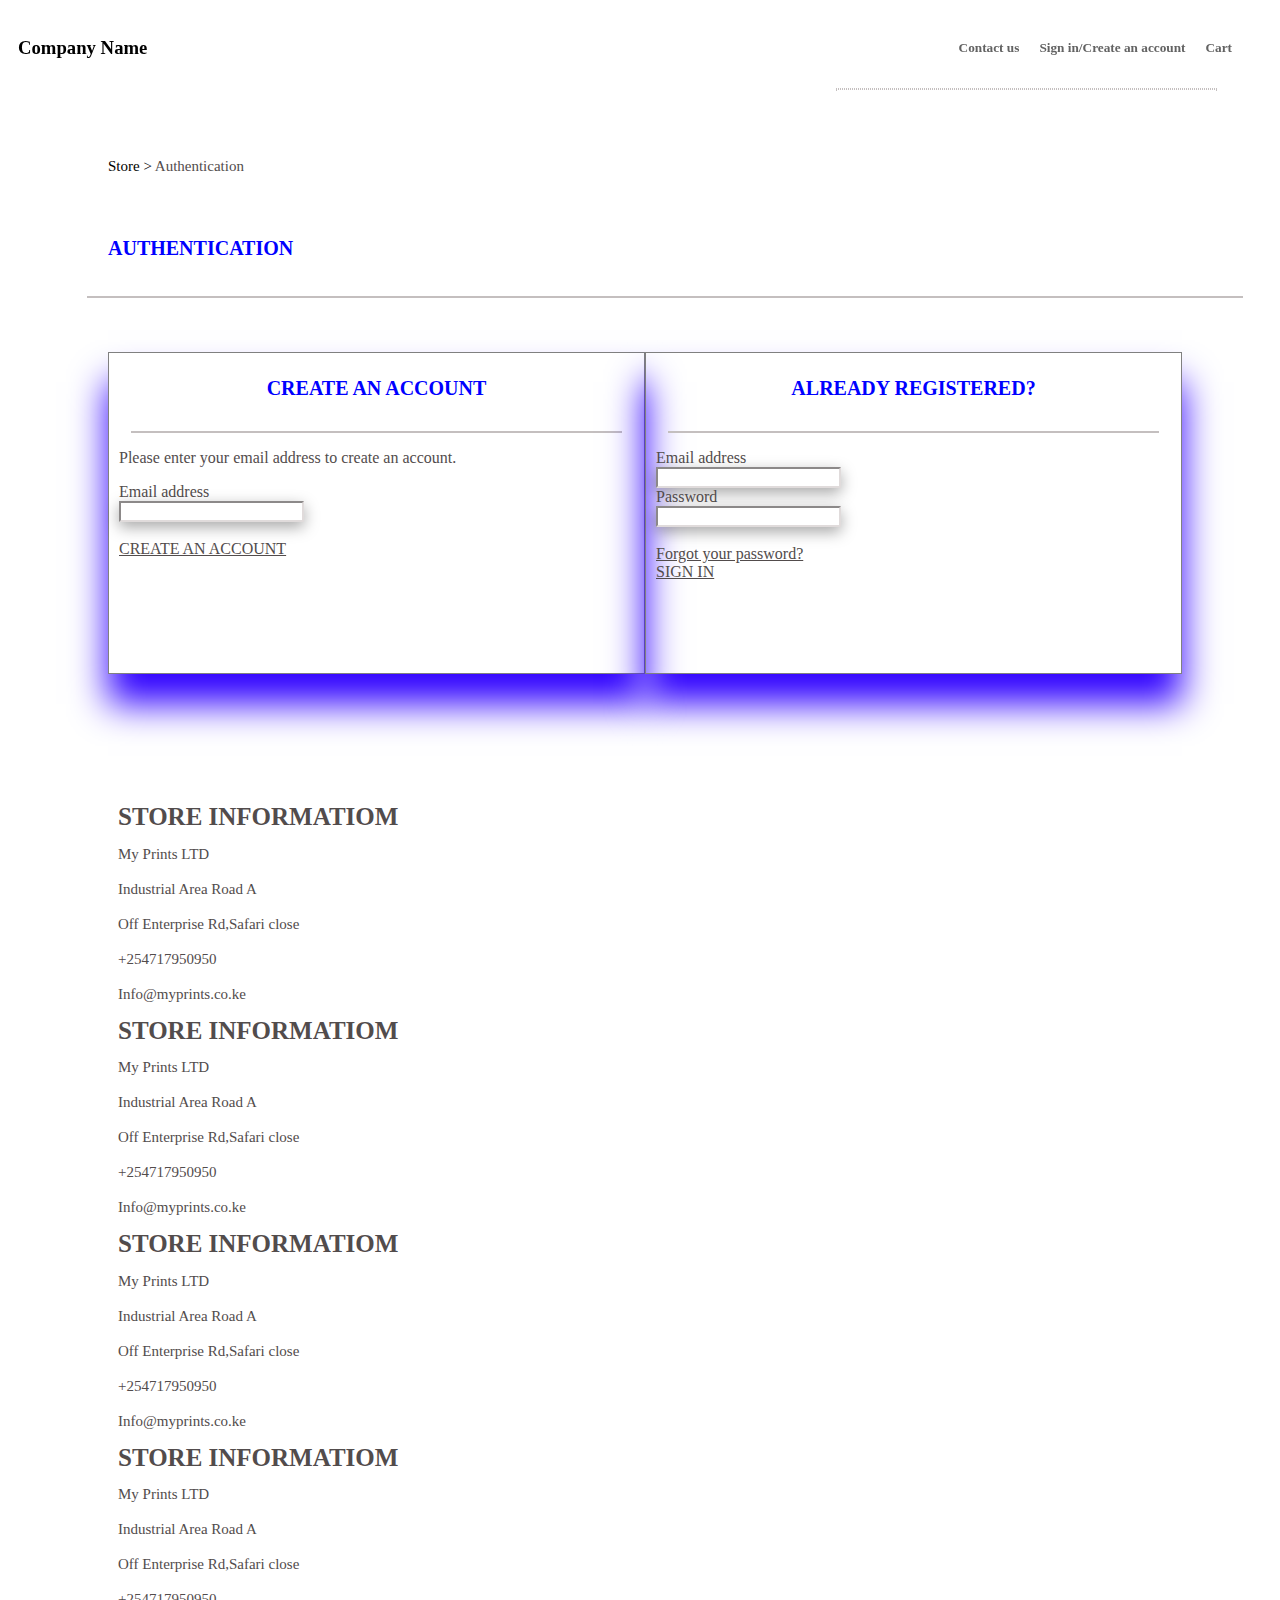
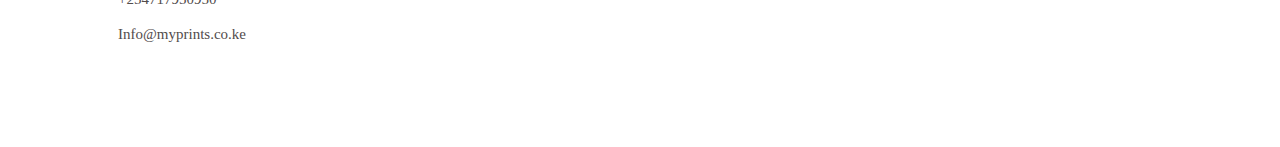
<file: templates/login.html>
<!DOCTYPE html>
<html lang="en">
<head>
    <meta charset="UTF-8">
    <meta http-equiv="X-UA-Compatible" content="IE=edge">
    <meta name="viewport" content="width=device-width, initial-scale=1.0">
    <link href="https://cdn.jsdelivr.net/npm/bootstrap@5.2.2/dist/css/bootstrap.min.css" rel="stylesheet" integrity="sha384-Zenh87qX5JnK2Jl0vWa8Ck2rdkQ2Bzep5IDxbcnCeuOxjzrPF/et3URy9Bv1WTRi" crossorigin="anonymous">
    <link rel="stylesheet" href="/static/login.css">
    <title>Document</title>
</head>
<body>
    <div class="navbar">
        <nav>
          <h3 class="companyn"><a href="/templates/index.html">Company Name</a></h3>
          <div class="navitems">
              <h5 class="tabs"><a href="/templates/contact.html">Contact us</a></h5>
              <h5 class="tabs"><a href="/templates/login.html">Sign in/Create an account</a></h5>
              <h5 class="tabs"><a href="">Cart</a></h5>
          </div>
      </nav>
      <div id="horizontall-line"></div>
      </div>
      <div class="store">
      <a href="/templates/index.html">Store > </a>Authentication
    </div><br/>
    <div class="auth">
<h1 class="auth">AUTHENTICATION</h1><br/>
<div id="horizontal-line"></div>

</div><br/>
<div class="loginforms" class="row">
      <div class="createaccount" class="col-md-6">
        <h1 class="heading" style="text-align:center;">CREATE AN ACCOUNT</h1><br/>
        <div id="horizontal-line"></div>
        <form>
            <p>Please enter your email address to create an account.</p>
        <label>Email address</label><br/>
        <input class="input" type="email"><br/><br/>
        <a href="#" class="btn btn-primary">CREATE AN ACCOUNT</a>
        </form>
      </div>
<div class="signin" class="col-md-6">
    <h1 class="heading" style="text-align:center;">ALREADY REGISTERED?</h1><br/>
    <div id="horizontal-line"></div>
    <form>
        <label >Email address</label><br/>
        <input class="input" type="email"><br/>
        <label>Password</label><br/>
        <input class="input" type="password"><br/><br/>
        <a href="/templates/passwordrecovery.html">Forgot your password?</a><br/>
        <a href="#" class="btn btn-primary">SIGN IN</a>
    </form>
</div>

    </div><br/><br/>



      <div class="footer">
        <div class="row">
          <div class="col-md-3">
          <h1>STORE INFORMATIOM</h1>
          <P>My Prints LTD</P>
          <P>Industrial Area Road A</P>
          <P>Off Enterprise Rd,Safari close</P>
          <P>+254717950950</P>
          <P>Info@myprints.co.ke</P>
        </div>
        <div class="col-md-3">
          <h1>STORE INFORMATIOM</h1>
          <P>My Prints LTD</P>
          <P>Industrial Area Road A</P>
          <P>Off Enterprise Rd,Safari close</P>
          <P>+254717950950</P>
          <P>Info@myprints.co.ke</P>
        </div>
        <div class="col-md-3">
          <h1>STORE INFORMATIOM</h1>
          <P>My Prints LTD</P>
          <P>Industrial Area Road A</P>
          <P>Off Enterprise Rd,Safari close</P>
          <P>+254717950950</P>
          <P>Info@myprints.co.ke</P>
        </div>
        <div class="col-md-3">
          <h1>STORE INFORMATIOM</h1>
          <P>My Prints LTD</P>
          <P>Industrial Area Road A</P>
          <P>Off Enterprise Rd,Safari close</P>
          <P>+254717950950</P>
          <P>Info@myprints.co.ke</P>
        </div>
        </div>
        </div>
</body>
<script src="https://cdn.jsdelivr.net/npm/@popperjs/core@2.11.6/dist/umd/popper.min.js" integrity="sha384-oBqDVmMz9ATKxIep9tiCxS/Z9fNfEXiDAYTujMAeBAsjFuCZSmKbSSUnQlmh/jp3" crossorigin="anonymous"></script>
<script src="https://cdn.jsdelivr.net/npm/bootstrap@5.2.2/dist/js/bootstrap.min.js" integrity="sha384-IDwe1+LCz02ROU9k972gdyvl+AESN10+x7tBKgc9I5HFtuNz0wWnPclzo6p9vxnk" crossorigin="anonymous"></script>
</html>
</file>
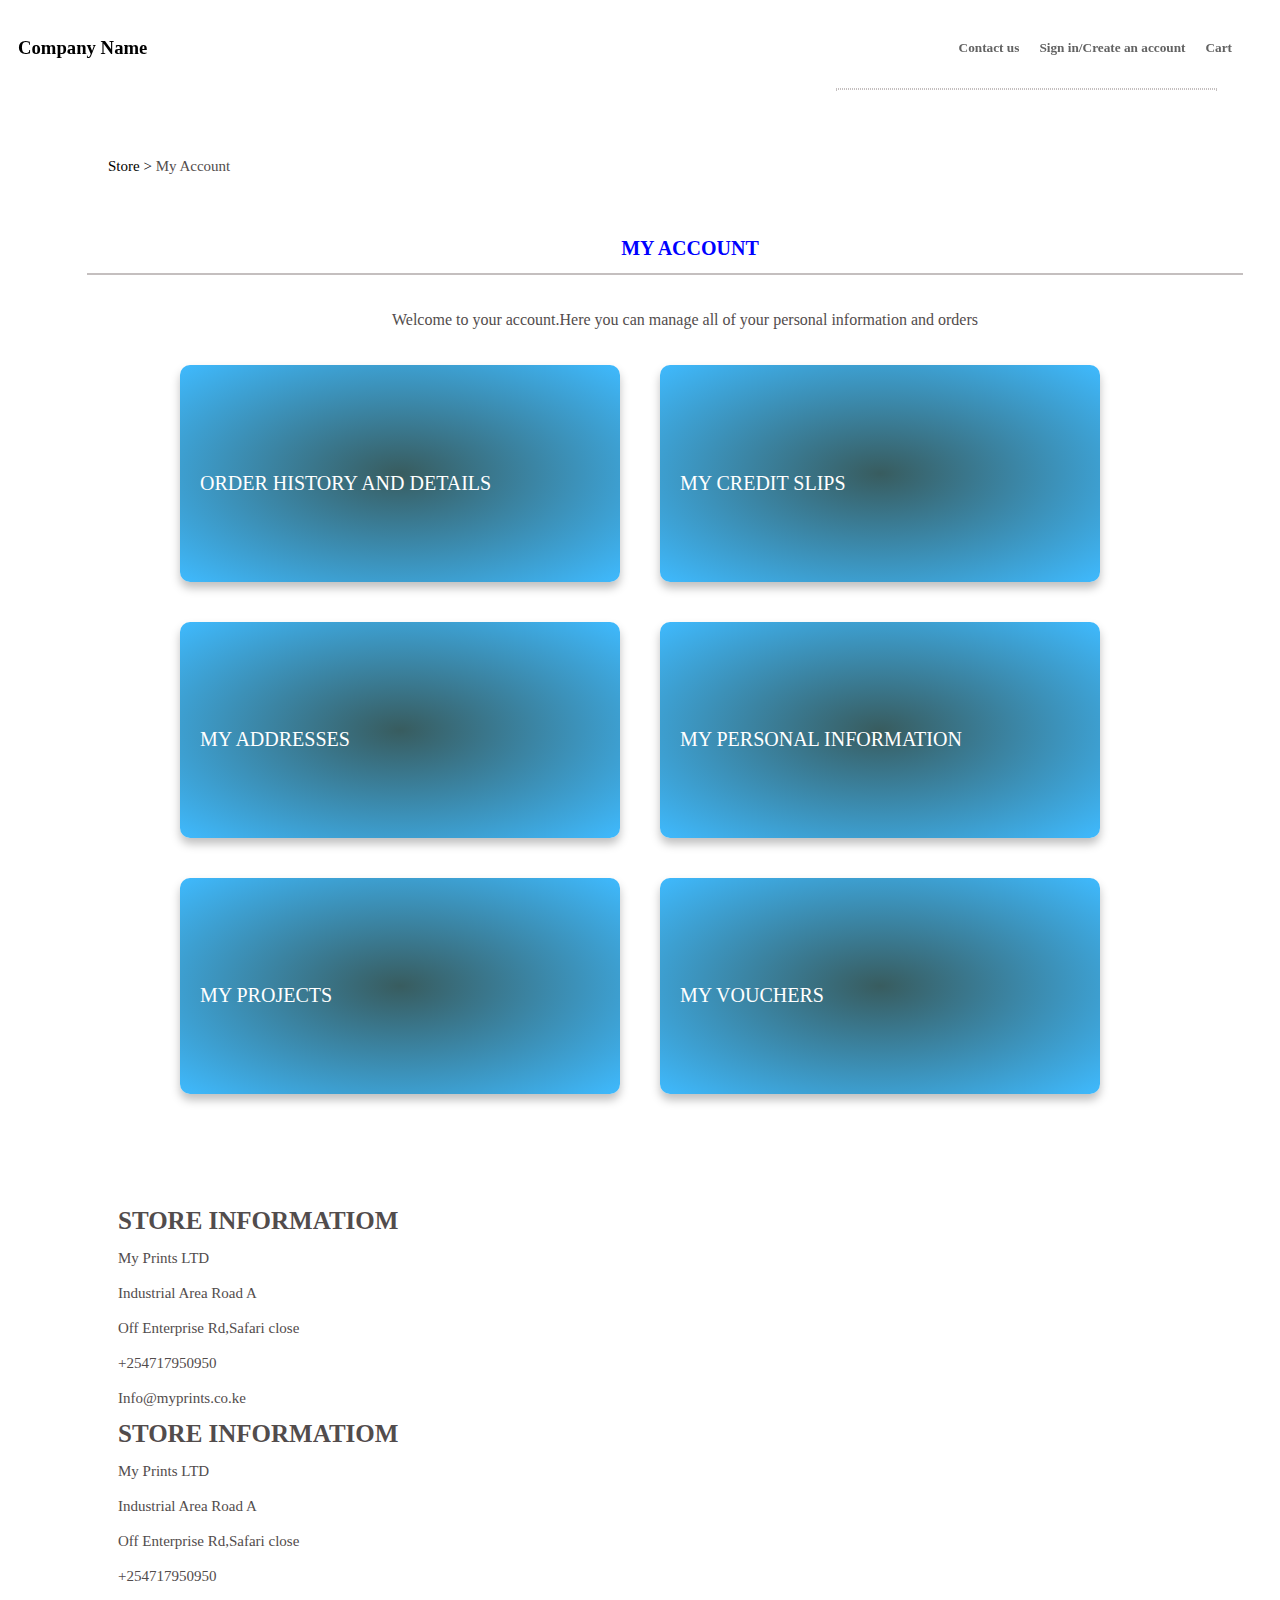
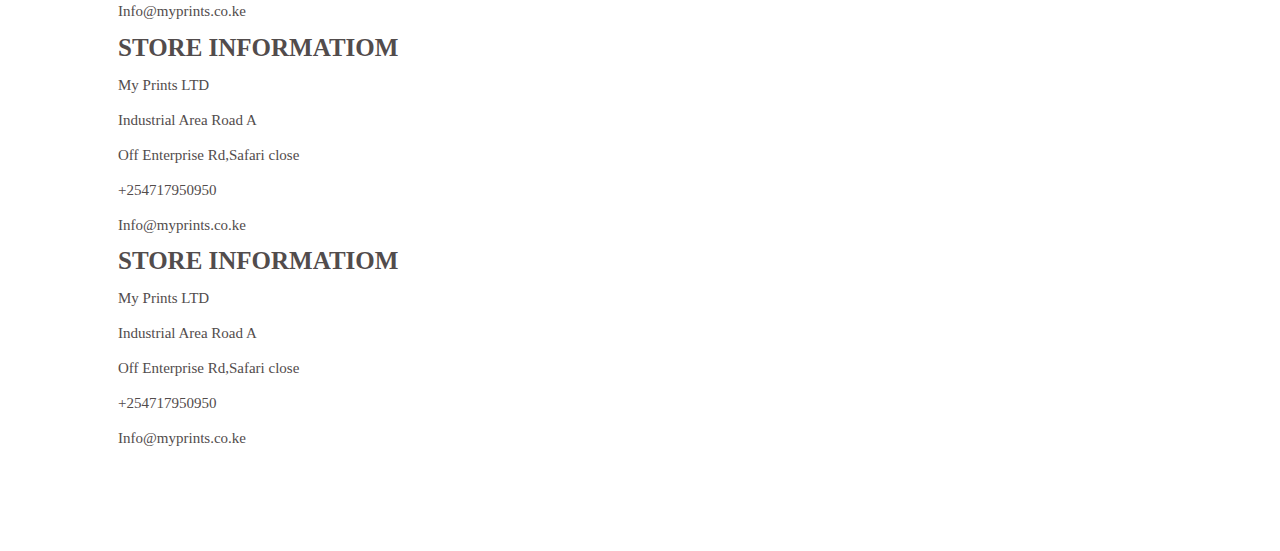
<file: templates/myaccount.html>
<!DOCTYPE html>
<html lang="en">
<head>
    <meta charset="UTF-8">
    <meta http-equiv="X-UA-Compatible" content="IE=edge">
    <meta name="viewport" content="width=device-width, initial-scale=1.0">
    <link href="https://cdn.jsdelivr.net/npm/bootstrap@5.2.2/dist/css/bootstrap.min.css" rel="stylesheet" integrity="sha384-Zenh87qX5JnK2Jl0vWa8Ck2rdkQ2Bzep5IDxbcnCeuOxjzrPF/et3URy9Bv1WTRi" crossorigin="anonymous">
    <link rel="stylesheet" href="/static/login.css">
    <link rel="stylesheet" href="/static/contact.css">
    <link rel="stylesheet" href="/static/myaccount.css">   
    <title>Document</title>
</head>
<body>
    <div class="navbar">
        <nav>
          <h3 class="companyn"><a href="/templates/index.html">Company Name</a></h3>
          <div class="navitems">
              <h5 class="tabs"><a href="/templates/contact.html">Contact us</a></h5>
              <h5 class="tabs"><a href="/templates/login.html">Sign in/Create an account</a></h5>
              <h5 class="tabs"><a href="">Cart</a></h5>
          </div>
      </nav>
      <div id="horizontall-line"></div>
      </div>
      <div class="store">
      <a href="/templates/index.html">Store > </a>My Account
    </div><br/>

    <div class="auth">
        <h1 style="text-align:center;" class="auth">MY ACCOUNT</h1>
        <div id="horizontal-line"></div>
        </div>
        <div>
        <P style="margin-left: 90px;text-align:center;">Welcome to your account.Here you can manage all of your personal information and orders</P>
      </div>

      <div class="main-container">
        <div class="cards">

          <a style="text-decoration:none;" href="/templates/orderhistory.html">
          <div class="card card-1">
            <h2 class="card__title">ORDER HISTORY AND DETAILS</h2>
          </div>
        </a>

          <a style="text-decoration:none;" href="/templates/mycreditslips.html">
          <div class="card card-2">
            <h2 class="card__title">MY CREDIT SLIPS</h2>
          </div>
        </a>

        <a style="text-decoration:none;" href="/templates/myaddresses.html">
          <div class="card card-3">
            <h2 class="card__title">MY ADDRESSES</h2>
          </div>
        </a>

          <a style="text-decoration:none;" href="/templates/mypersonalinfo.html">
          <div class="card card-4">
            <h2 class="card__title">MY PERSONAL INFORMATION</h2>
          </div>
        </a>

          <a style="text-decoration:none;" href="/templates/myprojects.html">
          <div class="card card-5">
            <h2 class="card__title">MY PROJECTS</h2>
          </div>
        </a>

          <a style="text-decoration:none;" href="/templates/myvouchers.html">
          <div class="card card-1">
            <h2 class="card__title">MY VOUCHERS</h2>
          </div>
        </a>

        </div>
      </div>
    
    
        <div class="footer">
        <div class="row">
          <div class="col-md-3">
          <h1>STORE INFORMATIOM</h1>
          <P>My Prints LTD</P>
          <P>Industrial Area Road A</P>
          <P>Off Enterprise Rd,Safari close</P>
          <P>+254717950950</P>
          <P>Info@myprints.co.ke</P>
        </div>
        <div class="col-md-3">
          <h1>STORE INFORMATIOM</h1>
          <P>My Prints LTD</P>
          <P>Industrial Area Road A</P>
          <P>Off Enterprise Rd,Safari close</P>
          <P>+254717950950</P>
          <P>Info@myprints.co.ke</P>
        </div>
        <div class="col-md-3">
          <h1>STORE INFORMATIOM</h1>
          <P>My Prints LTD</P>
          <P>Industrial Area Road A</P>
          <P>Off Enterprise Rd,Safari close</P>
          <P>+254717950950</P>
          <P>Info@myprints.co.ke</P>
        </div>
        <div class="col-md-3">
          <h1>STORE INFORMATIOM</h1>
          <P>My Prints LTD</P>
          <P>Industrial Area Road A</P>
          <P>Off Enterprise Rd,Safari close</P>
          <P>+254717950950</P>
          <P>Info@myprints.co.ke</P>
        </div>
        </div>
        </div>
</body>
<script src="https://cdn.jsdelivr.net/npm/@popperjs/core@2.11.6/dist/umd/popper.min.js" integrity="sha384-oBqDVmMz9ATKxIep9tiCxS/Z9fNfEXiDAYTujMAeBAsjFuCZSmKbSSUnQlmh/jp3" crossorigin="anonymous"></script>
<script src="https://cdn.jsdelivr.net/npm/bootstrap@5.2.2/dist/js/bootstrap.min.js" integrity="sha384-IDwe1+LCz02ROU9k972gdyvl+AESN10+x7tBKgc9I5HFtuNz0wWnPclzo6p9vxnk" crossorigin="anonymous"></script>
</html>
</file>
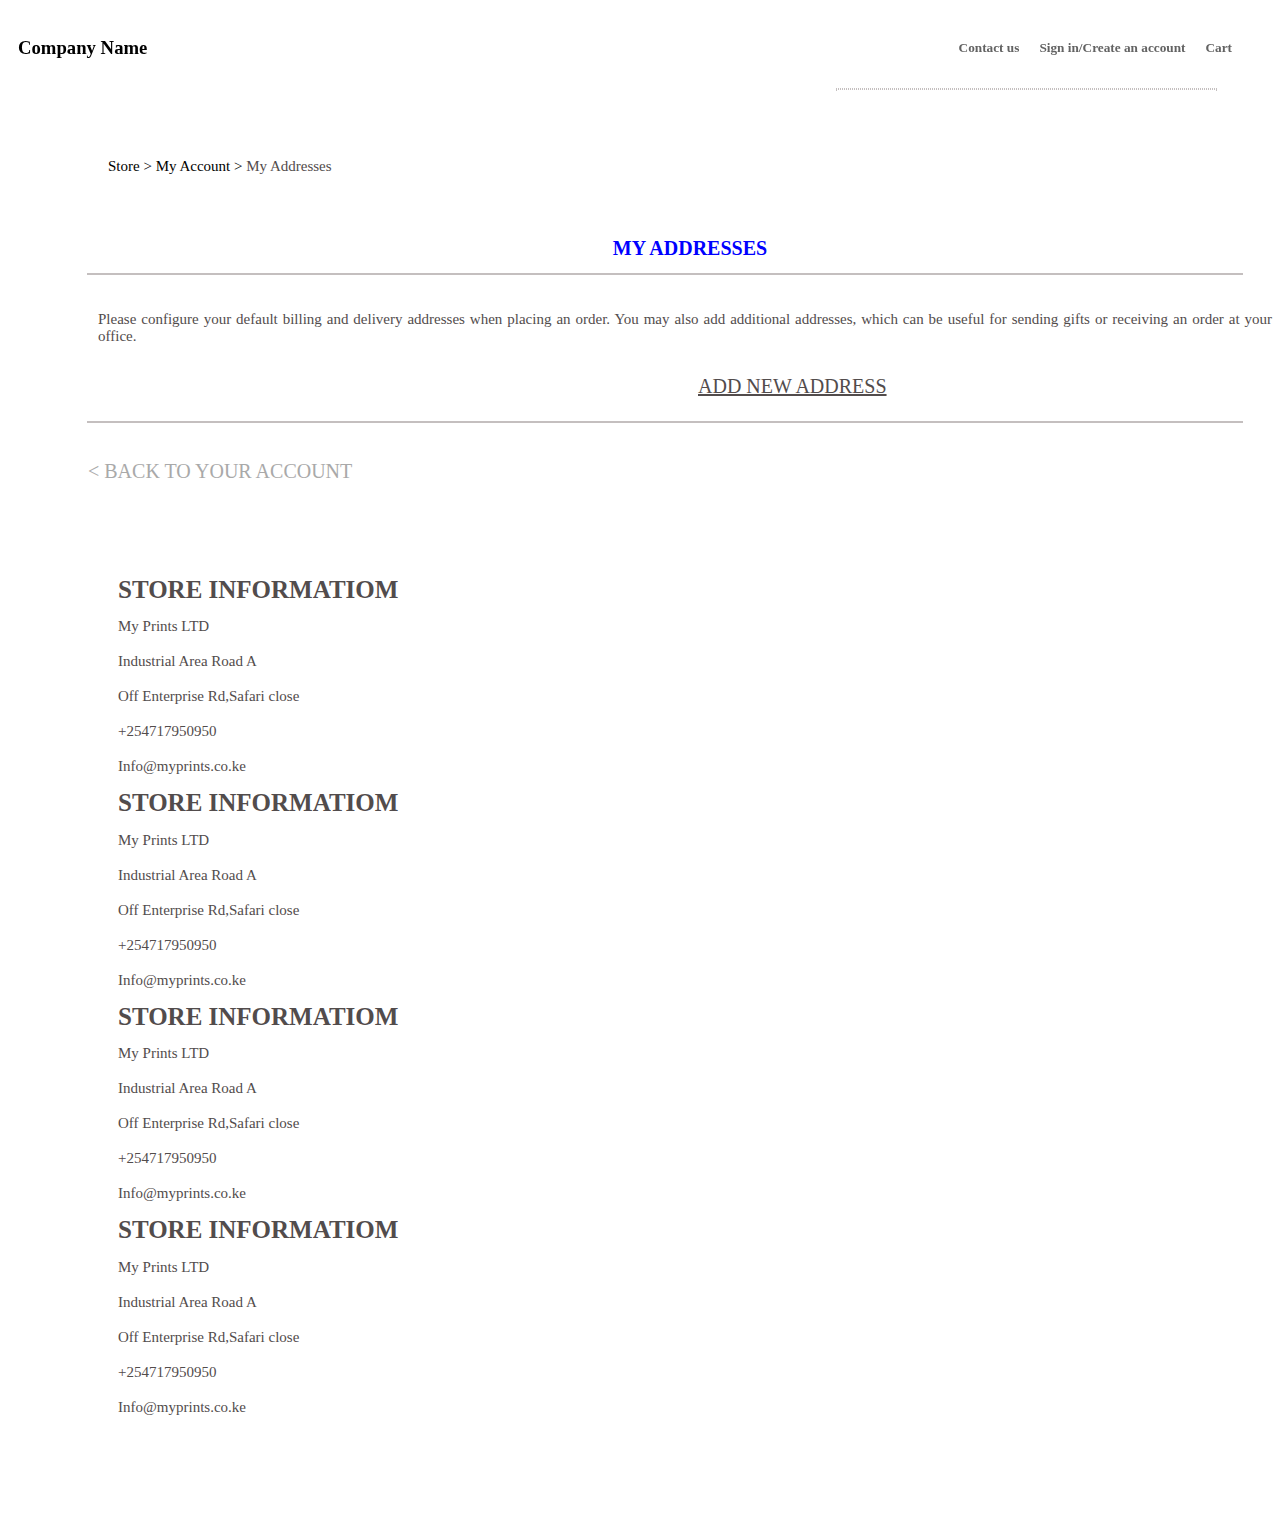
<file: templates/myaddresses.html>
<!DOCTYPE html>
<html lang="en">
<head>
    <meta charset="UTF-8">
    <meta http-equiv="X-UA-Compatible" content="IE=edge">
    <meta name="viewport" content="width=device-width, initial-scale=1.0">
    <link href="https://cdn.jsdelivr.net/npm/bootstrap@5.2.2/dist/css/bootstrap.min.css" rel="stylesheet" integrity="sha384-Zenh87qX5JnK2Jl0vWa8Ck2rdkQ2Bzep5IDxbcnCeuOxjzrPF/et3URy9Bv1WTRi" crossorigin="anonymous">
    <link rel="stylesheet" href="/static/login.css">
    <link rel="stylesheet" href="/static/contact.css">
    <link rel="stylesheet" href="/static/myaccount.css">   
    <title>Document</title>
</head>
<body>
    <div class="navbar">
        <nav>
          <h3 class="companyn"><a href="/templates/index.html">Company Name</a></h3>
          <div class="navitems">
              <h5 class="tabs"><a href="/templates/contact.html">Contact us</a></h5>
              <h5 class="tabs"><a href="/templates/login.html">Sign in/Create an account</a></h5>
              <h5 class="tabs"><a href="">Cart</a></h5>
          </div>
      </nav>
      <div id="horizontall-line"></div>
      </div>
      <div class="store">
      <a href="/templates/index.html">Store > </a><a href="/templates/myaccount.html">My Account ></a> My Addresses
    </div><br/>

    <div class="auth">
        <h1 class="auth" STYLE="text-align:center;">MY ADDRESSES</h1>
        <div id="horizontal-line"></div>
        <div>
            <P style="text-align:justify;font-size:15px;margin-left: 40px;margin-bottom:30px;">Please configure your default billing and delivery addresses when placing an order. You may also add additional addresses, which can be useful for sending gifts or receiving an order at your office.</P>
            <a style="margin-left: 640px;"href="#" class="btn btn-primary">ADD NEW ADDRESS</a>  
        </div></br>
          <div id="horizontal-line"></div>    
        </div>
       <div>
        <a style="text-decoration:none;color:darkgrey;margin-left:80px;font-weight:500px;font-size:20px;"href="/templates/myaccount.html">< BACK TO YOUR ACCOUNT</a>
       </div>
      <div class="footer">
        <div class="row">
          <div class="col-md-3">
          <h1>STORE INFORMATIOM</h1>
          <P>My Prints LTD</P>
          <P>Industrial Area Road A</P>
          <P>Off Enterprise Rd,Safari close</P>
          <P>+254717950950</P>
          <P>Info@myprints.co.ke</P>
        </div>
        <div class="col-md-3">
          <h1>STORE INFORMATIOM</h1>
          <P>My Prints LTD</P>
          <P>Industrial Area Road A</P>
          <P>Off Enterprise Rd,Safari close</P>
          <P>+254717950950</P>
          <P>Info@myprints.co.ke</P>
        </div>
        <div class="col-md-3">
          <h1>STORE INFORMATIOM</h1>
          <P>My Prints LTD</P>
          <P>Industrial Area Road A</P>
          <P>Off Enterprise Rd,Safari close</P>
          <P>+254717950950</P>
          <P>Info@myprints.co.ke</P>
        </div>
        <div class="col-md-3">
          <h1>STORE INFORMATIOM</h1>
          <P>My Prints LTD</P>
          <P>Industrial Area Road A</P>
          <P>Off Enterprise Rd,Safari close</P>
          <P>+254717950950</P>
          <P>Info@myprints.co.ke</P>
        </div>
        </div>
        </div>
</body>
<script src="https://cdn.jsdelivr.net/npm/@popperjs/core@2.11.6/dist/umd/popper.min.js" integrity="sha384-oBqDVmMz9ATKxIep9tiCxS/Z9fNfEXiDAYTujMAeBAsjFuCZSmKbSSUnQlmh/jp3" crossorigin="anonymous"></script>
<script src="https://cdn.jsdelivr.net/npm/bootstrap@5.2.2/dist/js/bootstrap.min.js" integrity="sha384-IDwe1+LCz02ROU9k972gdyvl+AESN10+x7tBKgc9I5HFtuNz0wWnPclzo6p9vxnk" crossorigin="anonymous"></script>
</html>
</file>
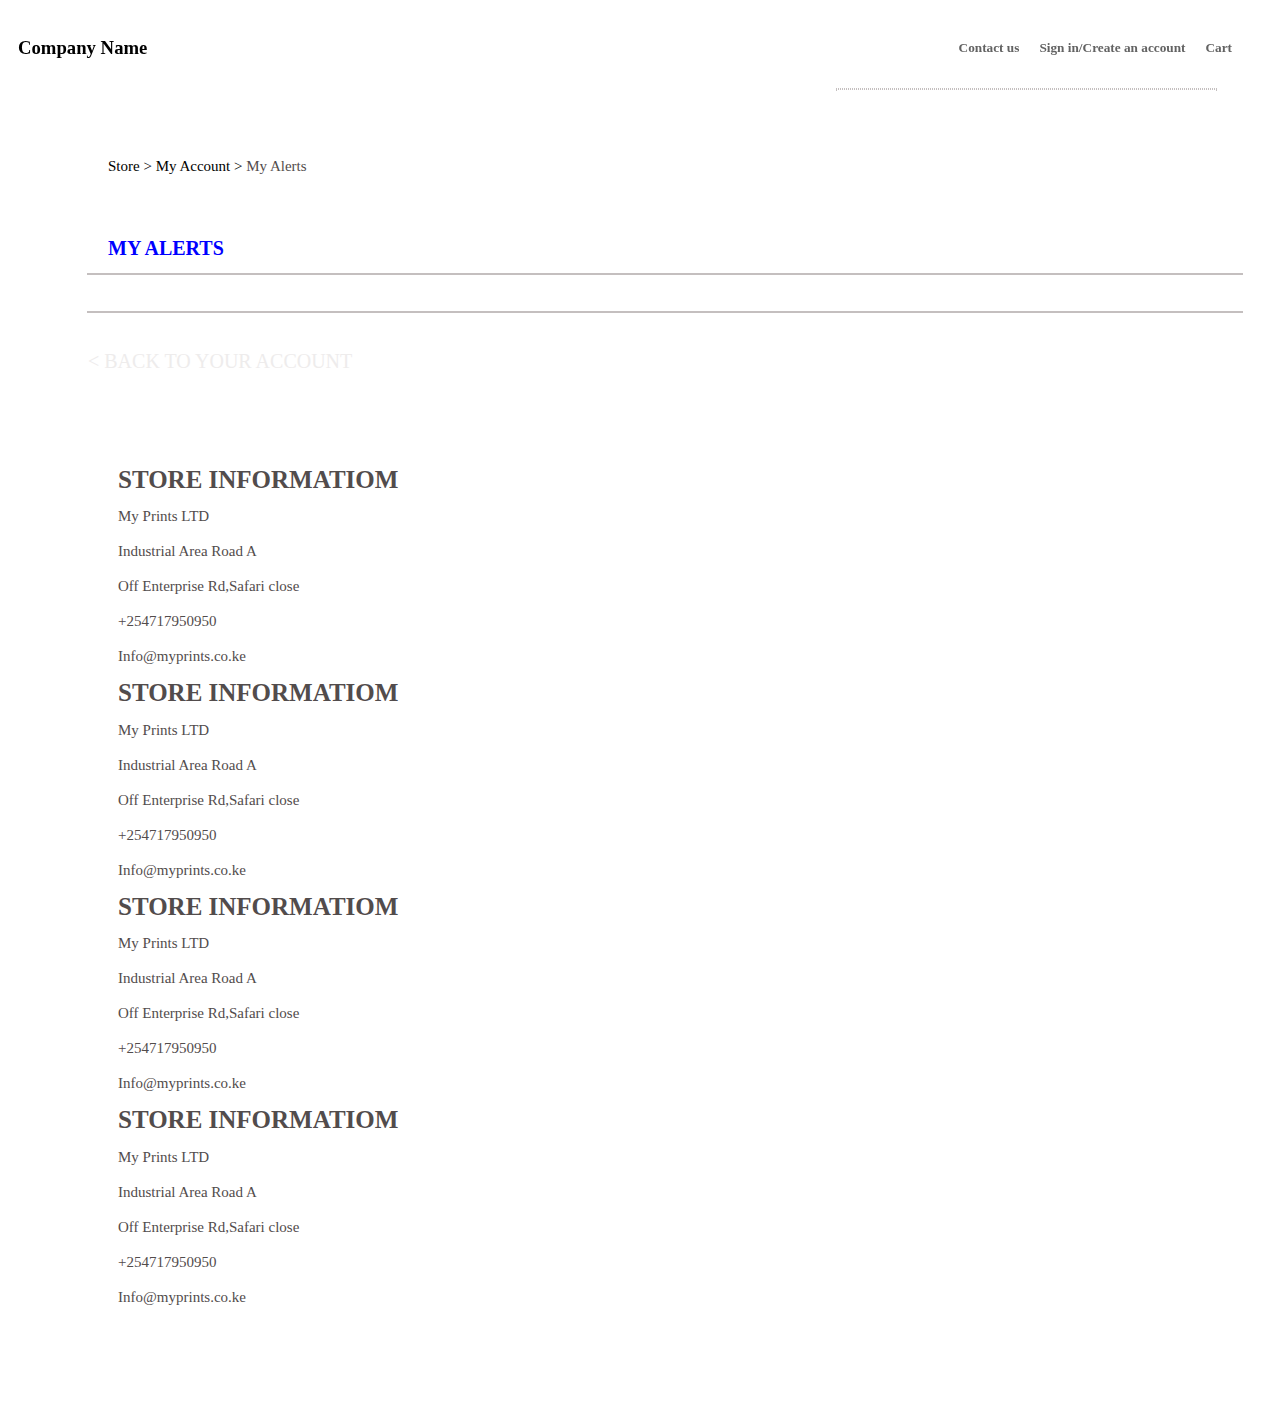
<file: templates/myalerts.html>
<!DOCTYPE html>
<html lang="en">
<head>
    <meta charset="UTF-8">
    <meta http-equiv="X-UA-Compatible" content="IE=edge">
    <meta name="viewport" content="width=device-width, initial-scale=1.0">
    <link href="https://cdn.jsdelivr.net/npm/bootstrap@5.2.2/dist/css/bootstrap.min.css" rel="stylesheet" integrity="sha384-Zenh87qX5JnK2Jl0vWa8Ck2rdkQ2Bzep5IDxbcnCeuOxjzrPF/et3URy9Bv1WTRi" crossorigin="anonymous">
    <link rel="stylesheet" href="/static/login.css">
    <link rel="stylesheet" href="/static/contact.css">
    <link rel="stylesheet" href="/static/myaccount.css">   
    <title>Document</title>
</head>
<body>
    <div class="navbar">
        <nav>
          <h3 class="companyn"><a href="/templates/index.html">Company Name</a></h3>
          <div class="navitems">
              <h5 class="tabs"><a href="/templates/contact.html">Contact us</a></h5>
              <h5 class="tabs"><a href="/templates/login.html">Sign in/Create an account</a></h5>
              <h5 class="tabs"><a href="">Cart</a></h5>
          </div>
      </nav>
      <div id="horizontall-line"></div>
      </div>
      <div class="store">
      <a href="/templates/index.html">Store > </a><a href="/templates/myaccount.html">My Account ></a> My Alerts
    </div><br/>

    <div class="auth">
        <h1 class="auth">MY ALERTS</h1>
        <div id="horizontal-line"></div>
        
          <div id="horizontal-line"></div>    
        </div>
       <div>
        <a class="btn btn-primary" style="text-decoration:none;color:rgb(238, 236, 236);margin-left:80px;font-weight:500px;font-size:20px;"href="/templates/myaccount.html">< BACK TO YOUR ACCOUNT</a>
       </div>
      <div class="footer">
        <div class="row">
          <div class="col-md-3">
          <h1>STORE INFORMATIOM</h1>
          <P>My Prints LTD</P>
          <P>Industrial Area Road A</P>
          <P>Off Enterprise Rd,Safari close</P>
          <P>+254717950950</P>
          <P>Info@myprints.co.ke</P>
        </div>
        <div class="col-md-3">
          <h1>STORE INFORMATIOM</h1>
          <P>My Prints LTD</P>
          <P>Industrial Area Road A</P>
          <P>Off Enterprise Rd,Safari close</P>
          <P>+254717950950</P>
          <P>Info@myprints.co.ke</P>
        </div>
        <div class="col-md-3">
          <h1>STORE INFORMATIOM</h1>
          <P>My Prints LTD</P>
          <P>Industrial Area Road A</P>
          <P>Off Enterprise Rd,Safari close</P>
          <P>+254717950950</P>
          <P>Info@myprints.co.ke</P>
        </div>
        <div class="col-md-3">
          <h1>STORE INFORMATIOM</h1>
          <P>My Prints LTD</P>
          <P>Industrial Area Road A</P>
          <P>Off Enterprise Rd,Safari close</P>
          <P>+254717950950</P>
          <P>Info@myprints.co.ke</P>
        </div>
        </div>
        </div>
</body>
<script src="https://cdn.jsdelivr.net/npm/@popperjs/core@2.11.6/dist/umd/popper.min.js" integrity="sha384-oBqDVmMz9ATKxIep9tiCxS/Z9fNfEXiDAYTujMAeBAsjFuCZSmKbSSUnQlmh/jp3" crossorigin="anonymous"></script>
<script src="https://cdn.jsdelivr.net/npm/bootstrap@5.2.2/dist/js/bootstrap.min.js" integrity="sha384-IDwe1+LCz02ROU9k972gdyvl+AESN10+x7tBKgc9I5HFtuNz0wWnPclzo6p9vxnk" crossorigin="anonymous"></script>
</html>
</file>
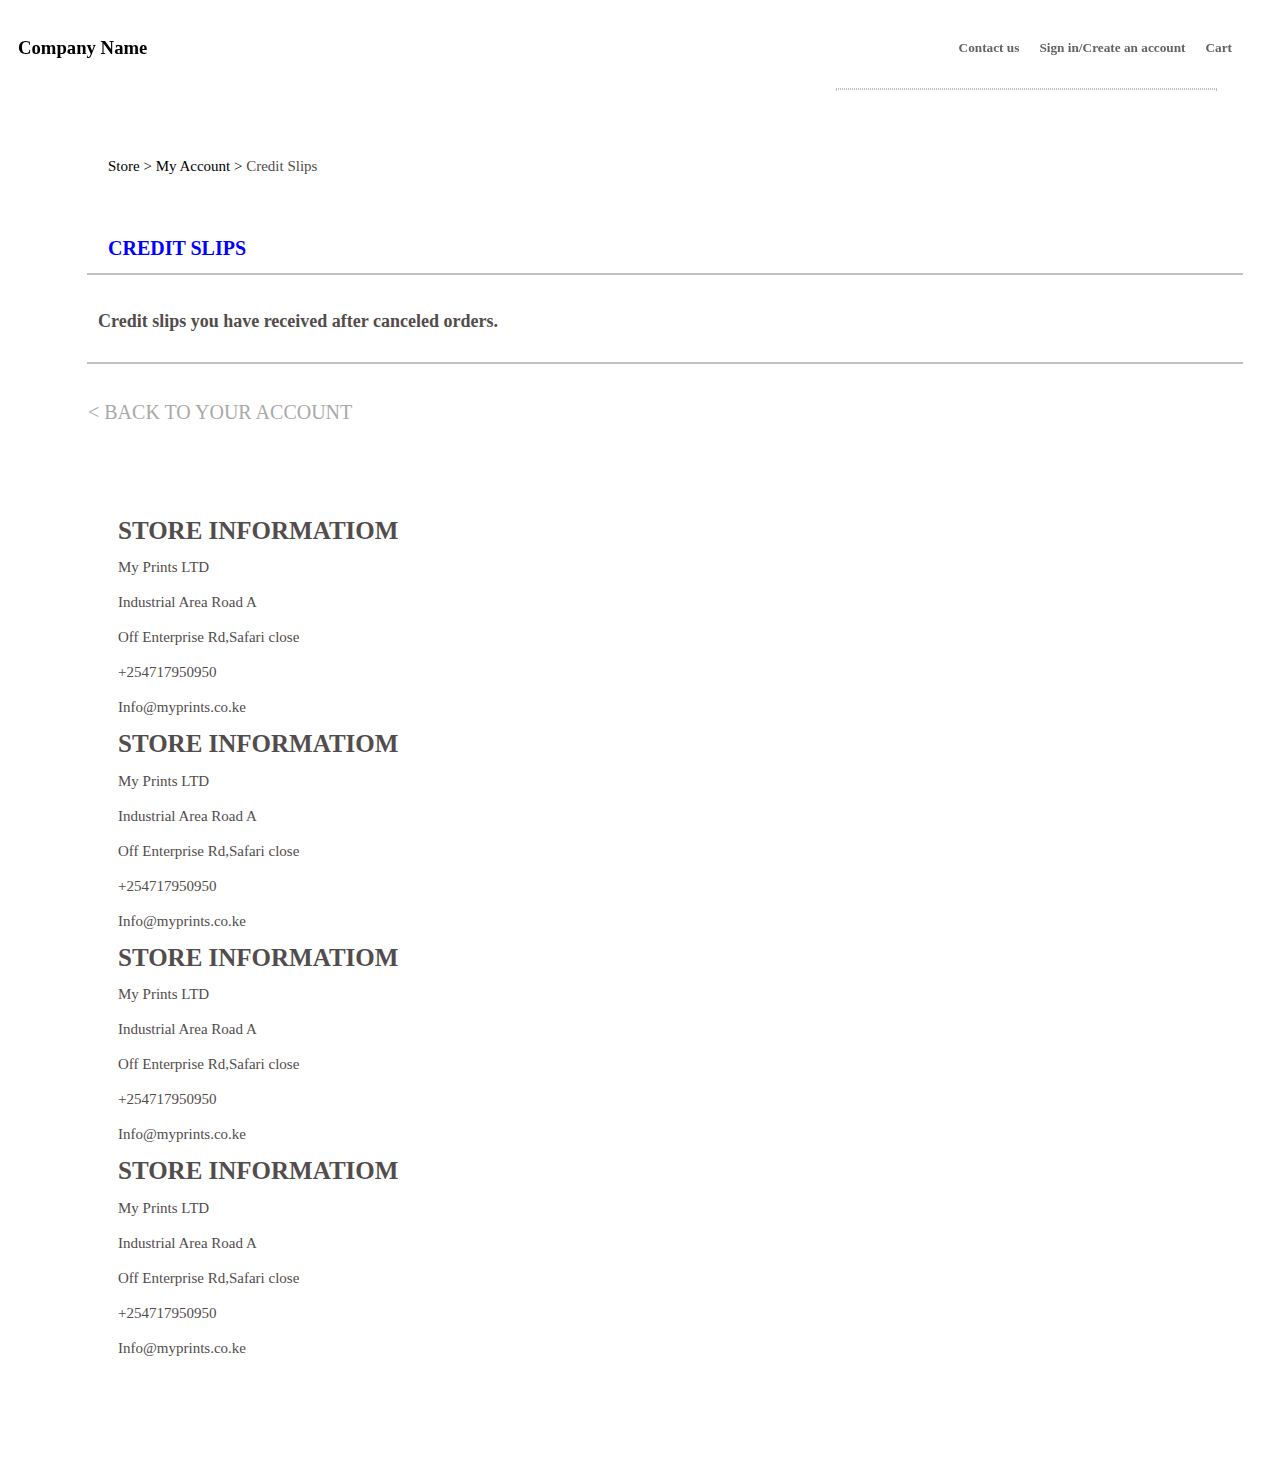
<file: templates/mycreditslips.html>
<!DOCTYPE html>
<html lang="en">
<head>
    <meta charset="UTF-8">
    <meta http-equiv="X-UA-Compatible" content="IE=edge">
    <meta name="viewport" content="width=device-width, initial-scale=1.0">
    <link href="https://cdn.jsdelivr.net/npm/bootstrap@5.2.2/dist/css/bootstrap.min.css" rel="stylesheet" integrity="sha384-Zenh87qX5JnK2Jl0vWa8Ck2rdkQ2Bzep5IDxbcnCeuOxjzrPF/et3URy9Bv1WTRi" crossorigin="anonymous">
    <link rel="stylesheet" href="/static/login.css">
    <link rel="stylesheet" href="/static/contact.css">
    <link rel="stylesheet" href="/static/myaccount.css">   
    <title>Document</title>
</head>
<body>
    <div class="navbar">
        <nav>
          <h3 class="companyn"><a href="/templates/index.html">Company Name</a></h3>
          <div class="navitems">
              <h5 class="tabs"><a href="/templates/contact.html">Contact us</a></h5>
              <h5 class="tabs"><a href="/templates/login.html">Sign in/Create an account</a></h5>
              <h5 class="tabs"><a href="">Cart</a></h5>
          </div>
      </nav>
      <div id="horizontall-line"></div>
      </div>
      <div class="store">
      <a href="/templates/index.html">Store > </a><a href="/templates/myaccount.html">My Account ></a> Credit Slips
    </div><br/>

    <div class="auth">
        <h1 class="auth">CREDIT SLIPS</h1>
        <div id="horizontal-line"></div>
        <div>
            <P style="font-size:18px;margin-left: 40px;margin-bottom:30px;"><b>Credit slips you have received after canceled orders.</b></P>
          </div>
          <div id="horizontal-line"></div>    
        </div>
       <div>
        <a style="text-decoration:none;color:darkgrey;margin-left:80px;font-weight:500px;font-size:20px;"href="/templates/myaccount.html">< BACK TO YOUR ACCOUNT</a>
       </div>
      <div class="footer">
        <div class="row">
          <div class="col-md-3">
          <h1>STORE INFORMATIOM</h1>
          <P>My Prints LTD</P>
          <P>Industrial Area Road A</P>
          <P>Off Enterprise Rd,Safari close</P>
          <P>+254717950950</P>
          <P>Info@myprints.co.ke</P>
        </div>
        <div class="col-md-3">
          <h1>STORE INFORMATIOM</h1>
          <P>My Prints LTD</P>
          <P>Industrial Area Road A</P>
          <P>Off Enterprise Rd,Safari close</P>
          <P>+254717950950</P>
          <P>Info@myprints.co.ke</P>
        </div>
        <div class="col-md-3">
          <h1>STORE INFORMATIOM</h1>
          <P>My Prints LTD</P>
          <P>Industrial Area Road A</P>
          <P>Off Enterprise Rd,Safari close</P>
          <P>+254717950950</P>
          <P>Info@myprints.co.ke</P>
        </div>
        <div class="col-md-3">
          <h1>STORE INFORMATIOM</h1>
          <P>My Prints LTD</P>
          <P>Industrial Area Road A</P>
          <P>Off Enterprise Rd,Safari close</P>
          <P>+254717950950</P>
          <P>Info@myprints.co.ke</P>
        </div>
        </div>
        </div>
</body>
<script src="https://cdn.jsdelivr.net/npm/@popperjs/core@2.11.6/dist/umd/popper.min.js" integrity="sha384-oBqDVmMz9ATKxIep9tiCxS/Z9fNfEXiDAYTujMAeBAsjFuCZSmKbSSUnQlmh/jp3" crossorigin="anonymous"></script>
<script src="https://cdn.jsdelivr.net/npm/bootstrap@5.2.2/dist/js/bootstrap.min.js" integrity="sha384-IDwe1+LCz02ROU9k972gdyvl+AESN10+x7tBKgc9I5HFtuNz0wWnPclzo6p9vxnk" crossorigin="anonymous"></script>
</html>
</file>
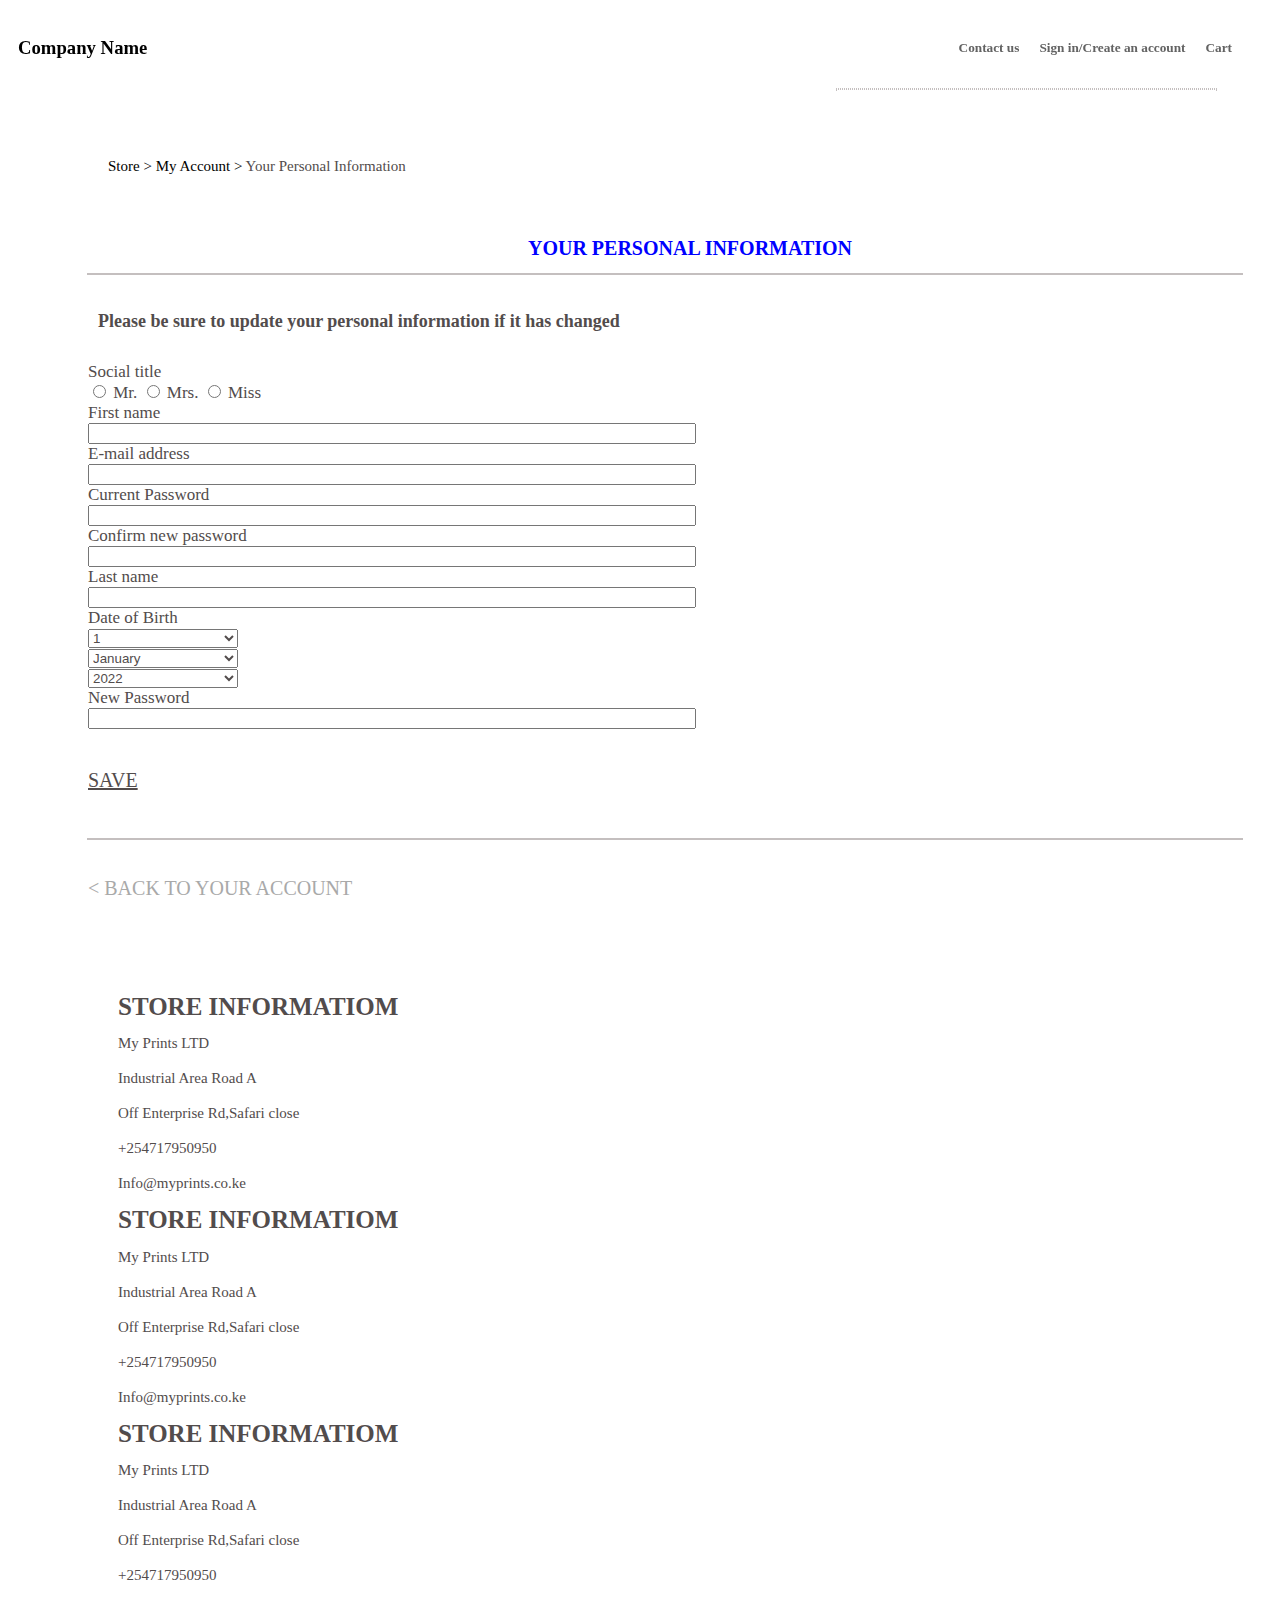
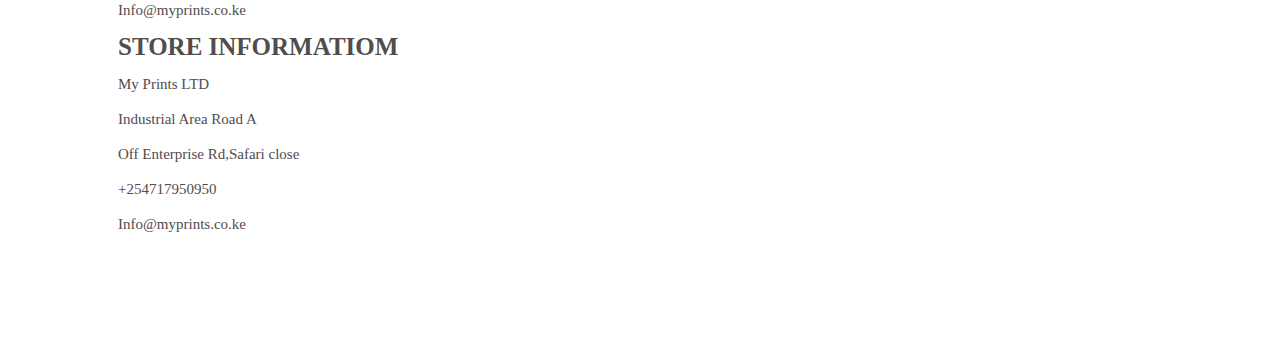
<file: templates/mypersonalinfo.html>
<!DOCTYPE html>
<html lang="en">
<head>
    <meta charset="UTF-8">
    <meta http-equiv="X-UA-Compatible" content="IE=edge">
    <meta name="viewport" content="width=device-width, initial-scale=1.0">
    <link href="https://cdn.jsdelivr.net/npm/bootstrap@5.2.2/dist/css/bootstrap.min.css" rel="stylesheet" integrity="sha384-Zenh87qX5JnK2Jl0vWa8Ck2rdkQ2Bzep5IDxbcnCeuOxjzrPF/et3URy9Bv1WTRi" crossorigin="anonymous">
    <link rel="stylesheet" href="/static/login.css">
    <link rel="stylesheet" href="/static/contact.css">
    <link rel="stylesheet" href="/static/myaccount.css">   
    <link rel="stylesheet" href="/static/pinfo.css">
    <title>Document</title>
</head>
<body>
    <div class="navbar">
        <nav>
          <h3 class="companyn"><a href="/templates/index.html">Company Name</a></h3>
          <div class="navitems">
              <h5 class="tabs"><a href="/templates/contact.html">Contact us</a></h5>
              <h5 class="tabs"><a href="/templates/login.html">Sign in/Create an account</a></h5>
              <h5 class="tabs"><a href="">Cart</a></h5>
          </div>
      </nav>
      <div id="horizontall-line"></div>
      </div>
      <div class="store">
      <a href="/templates/index.html">Store > </a><a href="/templates/myaccount.html">My Account ></a> Your Personal Information
    </div><br/>

    <div class="auth">
        <h1 style="text-align:center;" class="auth">YOUR PERSONAL INFORMATION</h1>
        <div id="horizontal-line"></div>
        <div>
            <P style="font-size:18px;margin-left: 40px;margin-bottom:30px;"><b>Please be sure to update your personal information if it has changed</b></P>
          </div>
<div>
  <form class="pinfo">
    <div>
      Social title<br/>
      <input type="radio"> Mr.
      <input type="radio"> Mrs.
      <input type="radio"> Miss
    </div>
    <div class="row">
<div class="col-md-6">
  <label>First name</label><br/>
  <input class="tbox"type="text"><br/>
  <label>E-mail address</label><br/>
  <input class="tbox" type="email"><br/>
  <label>Current Password</label><br/>
  <input class="tbox" type="password"><br/>
  <label>Confirm new password</label><br/>
  <input class="tbox" type="password"><br/>
</div>
<div class="col-md-6">
  <label>Last name</label><br/>
  <input class="tbox" type="text"><br/>
  <label >Date of Birth</label><br/>
  <div class="row">
    <div class="col-md-4">
      <select class="ttbox">
        <option value="">1</option>
        <option value="">2</option>
        <option value="">3</option>
        <option value="">4</option>
        <option value="">5</option>
        <option value="">6</option>
        <option value="">7</option>
        <option value="">8</option>
        <option value="">9</option>
        <option value="">10</option>
        <option value="">11</option>
        <option value="">12</option>
        <option value="">13</option>
        <option value="">14</option>
        <option value="">15</option>
        <option value="">16</option>
        <option value="">17</option>
        <option value="">18</option>
        <option value="">19</option>
        <option value="">20</option>
        <option value="">21</option>
        <option value="">22</option>
        <option value="">23</option>
        <option value="">24</option>
        <option value="">25</option>
        <option value="">26</option>
        <option value="">27</option>
        <option value="">28</option>
        <option value="">29</option>
        <option value="">30</option>
        <option value="">31</option>
    </select>
    </div>
    <div class="col-md-4">
      <select class="ttbox">
        <option value="">January</option>
        <option value="">February</option>
        <option value="">March</option>
        <option value="">April</option>
        <option value="">May</option>
        <option value="">June</option>
        <option value="">July</option>
        <option value="">August</option>
        <option value="">September</option>
        <option value="">October</option>
        <option value="">November</option>
        <option value="">December</option>
    </select>
    </div>
    <div class="col-md-4">
      <select class="ttbox">
        <option value="">2022</option>
        <option value="">2021</option>
        <option value="">2020</option>
        <option value="">2019</option>
        <option value="">2018</option>
        <option value="">2017</option>
        <option value="">2016</option>
        <option value="">2015</option>
        <option value="">2014</option>
        <option value="">2013</option>
        <option value="">2012</option>
        <option value="">2011</option>
        <option value="">2010</option>
        <option value="">2009</option>
        <option value="">2008</option>
        <option value="">2007</option>
        <option value="">2006</option>
        <option value="">2005</option>
        <option value="">2004</option>
        <option value="">2003</option>
        <option value="">2002</option>
        <option value="">2001</option>
        <option value="">2000</option>
        <option value="">1999</option>
        <option value="">1998</option>
        <option value="">1997</option>
        <option value="">1996</option>
        <option value="">1995</option>
        <option value="">1994</option>
        <option value="">1993</option>
        <option value="">1992</option>
        <option value="">1991</option>
        <option value="">1990</option>
        <option value="">1989</option>
        <option value="">1988</option>
        <option value="">1987</option>
        <option value="">1986</option>
        <option value="">1985</option>
        <option value="">1984</option>
        <option value="">1983</option>
        <option value="">1982</option>
        <option value="">1981</option>
        <option value="">1980</option>
        <option value="">1979</option>
        <option value="">1978</option>
        <option value="">1976</option>
        <option value="">1975</option>
        <option value="">1974</option>
        <option value="">1973</option>
        <option value="">1972</option>
        <option value="">1971</option>
        <option value="">1970</option>
        </select>
    </div>
    
  </div>
  <label>New Password</label><br/>
  <input class="tbox" type="password"><br/><br/>
</div>
    </div><br/>
    <a style="width:150px;font-size:20px;"href="#" class="btn btn-primary">SAVE</a>
  </form>
  
</div><br/><br/>

          <div id="horizontal-line"></div>    
        </div>
       <div>
        <a style="text-decoration:none;color:darkgrey;margin-left:80px;font-weight:500px;font-size:20px;"href="/templates/myaccount.html">< BACK TO YOUR ACCOUNT</a>
       </div>
      <div class="footer">
        <div class="row">
          <div class="col-md-3">
          <h1>STORE INFORMATIOM</h1>
          <P>My Prints LTD</P>
          <P>Industrial Area Road A</P>
          <P>Off Enterprise Rd,Safari close</P>
          <P>+254717950950</P>
          <P>Info@myprints.co.ke</P>
        </div>
        <div class="col-md-3">
          <h1>STORE INFORMATIOM</h1>
          <P>My Prints LTD</P>
          <P>Industrial Area Road A</P>
          <P>Off Enterprise Rd,Safari close</P>
          <P>+254717950950</P>
          <P>Info@myprints.co.ke</P>
        </div>
        <div class="col-md-3">
          <h1>STORE INFORMATIOM</h1>
          <P>My Prints LTD</P>
          <P>Industrial Area Road A</P>
          <P>Off Enterprise Rd,Safari close</P>
          <P>+254717950950</P>
          <P>Info@myprints.co.ke</P>
        </div>
        <div class="col-md-3">
          <h1>STORE INFORMATIOM</h1>
          <P>My Prints LTD</P>
          <P>Industrial Area Road A</P>
          <P>Off Enterprise Rd,Safari close</P>
          <P>+254717950950</P>
          <P>Info@myprints.co.ke</P>
        </div>
        </div>
        </div>
</body>
<script src="https://cdn.jsdelivr.net/npm/@popperjs/core@2.11.6/dist/umd/popper.min.js" integrity="sha384-oBqDVmMz9ATKxIep9tiCxS/Z9fNfEXiDAYTujMAeBAsjFuCZSmKbSSUnQlmh/jp3" crossorigin="anonymous"></script>
<script src="https://cdn.jsdelivr.net/npm/bootstrap@5.2.2/dist/js/bootstrap.min.js" integrity="sha384-IDwe1+LCz02ROU9k972gdyvl+AESN10+x7tBKgc9I5HFtuNz0wWnPclzo6p9vxnk" crossorigin="anonymous"></script>
</html>
</file>
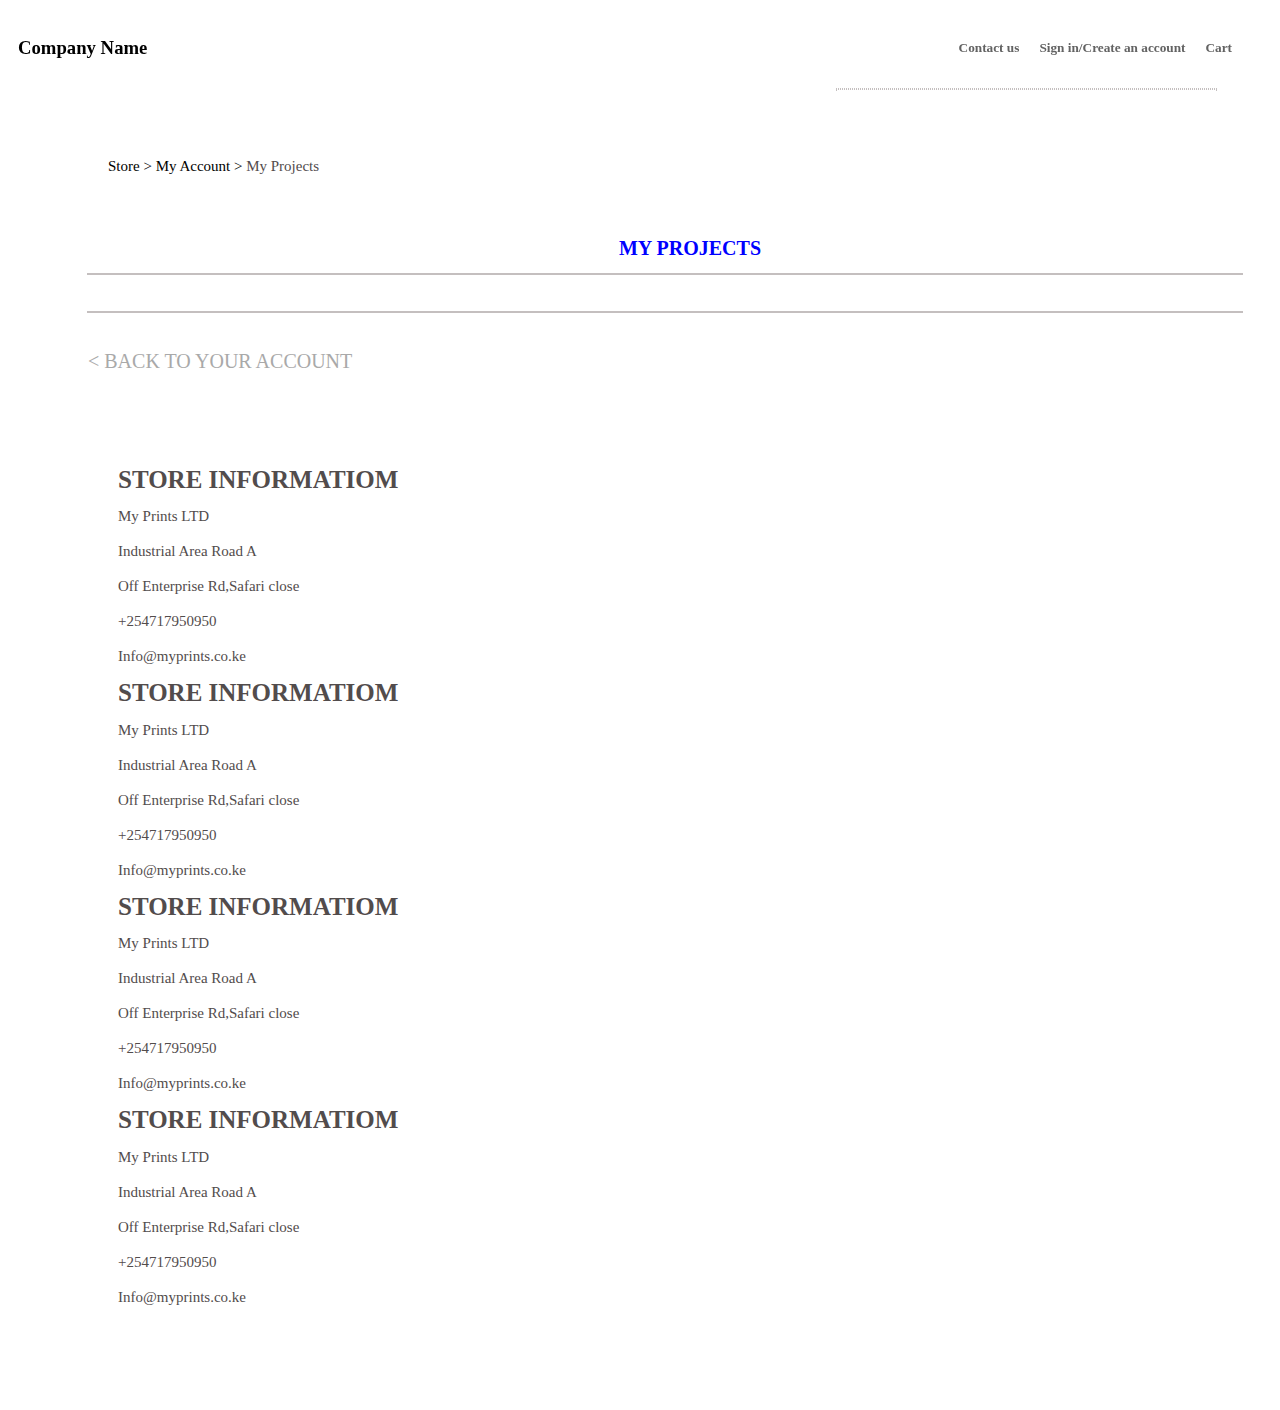
<file: templates/myprojects.html>
<!DOCTYPE html>
<html lang="en">
<head>
    <meta charset="UTF-8">
    <meta http-equiv="X-UA-Compatible" content="IE=edge">
    <meta name="viewport" content="width=device-width, initial-scale=1.0">
    <link href="https://cdn.jsdelivr.net/npm/bootstrap@5.2.2/dist/css/bootstrap.min.css" rel="stylesheet" integrity="sha384-Zenh87qX5JnK2Jl0vWa8Ck2rdkQ2Bzep5IDxbcnCeuOxjzrPF/et3URy9Bv1WTRi" crossorigin="anonymous">
    <link rel="stylesheet" href="/static/login.css">
    <link rel="stylesheet" href="/static/contact.css">
    <link rel="stylesheet" href="/static/myaccount.css">   
    <title>Document</title>
</head>
<body>
    <div class="navbar">
        <nav>
          <h3 class="companyn"><a href="/templates/index.html">Company Name</a></h3>
          <div class="navitems">
              <h5 class="tabs"><a href="/templates/contact.html">Contact us</a></h5>
              <h5 class="tabs"><a href="/templates/login.html">Sign in/Create an account</a></h5>
              <h5 class="tabs"><a href="">Cart</a></h5>
          </div>
      </nav>
      <div id="horizontall-line"></div>
      </div>
      <div class="store">
      <a href="/templates/index.html">Store > </a><a href="/templates/myaccount.html">My Account ></a> My Projects
    </div><br/>

    <div class="auth">
        <h1 class="auth" style="text-align:center;">MY PROJECTS</h1>
        <div id="horizontal-line"></div>
       
          <div id="horizontal-line"></div>    
        </div>
       <div>
        <a style="text-decoration:none;color:darkgrey;margin-left:80px;font-weight:500px;font-size:20px;"href="/templates/myaccount.html">< BACK TO YOUR ACCOUNT</a>
       </div>
      <div class="footer">
        <div class="row">
          <div class="col-md-3">
          <h1>STORE INFORMATIOM</h1>
          <P>My Prints LTD</P>
          <P>Industrial Area Road A</P>
          <P>Off Enterprise Rd,Safari close</P>
          <P>+254717950950</P>
          <P>Info@myprints.co.ke</P>
        </div>
        <div class="col-md-3">
          <h1>STORE INFORMATIOM</h1>
          <P>My Prints LTD</P>
          <P>Industrial Area Road A</P>
          <P>Off Enterprise Rd,Safari close</P>
          <P>+254717950950</P>
          <P>Info@myprints.co.ke</P>
        </div>
        <div class="col-md-3">
          <h1>STORE INFORMATIOM</h1>
          <P>My Prints LTD</P>
          <P>Industrial Area Road A</P>
          <P>Off Enterprise Rd,Safari close</P>
          <P>+254717950950</P>
          <P>Info@myprints.co.ke</P>
        </div>
        <div class="col-md-3">
          <h1>STORE INFORMATIOM</h1>
          <P>My Prints LTD</P>
          <P>Industrial Area Road A</P>
          <P>Off Enterprise Rd,Safari close</P>
          <P>+254717950950</P>
          <P>Info@myprints.co.ke</P>
        </div>
        </div>
        </div>
</body>
<script src="https://cdn.jsdelivr.net/npm/@popperjs/core@2.11.6/dist/umd/popper.min.js" integrity="sha384-oBqDVmMz9ATKxIep9tiCxS/Z9fNfEXiDAYTujMAeBAsjFuCZSmKbSSUnQlmh/jp3" crossorigin="anonymous"></script>
<script src="https://cdn.jsdelivr.net/npm/bootstrap@5.2.2/dist/js/bootstrap.min.js" integrity="sha384-IDwe1+LCz02ROU9k972gdyvl+AESN10+x7tBKgc9I5HFtuNz0wWnPclzo6p9vxnk" crossorigin="anonymous"></script>
</html>
</file>
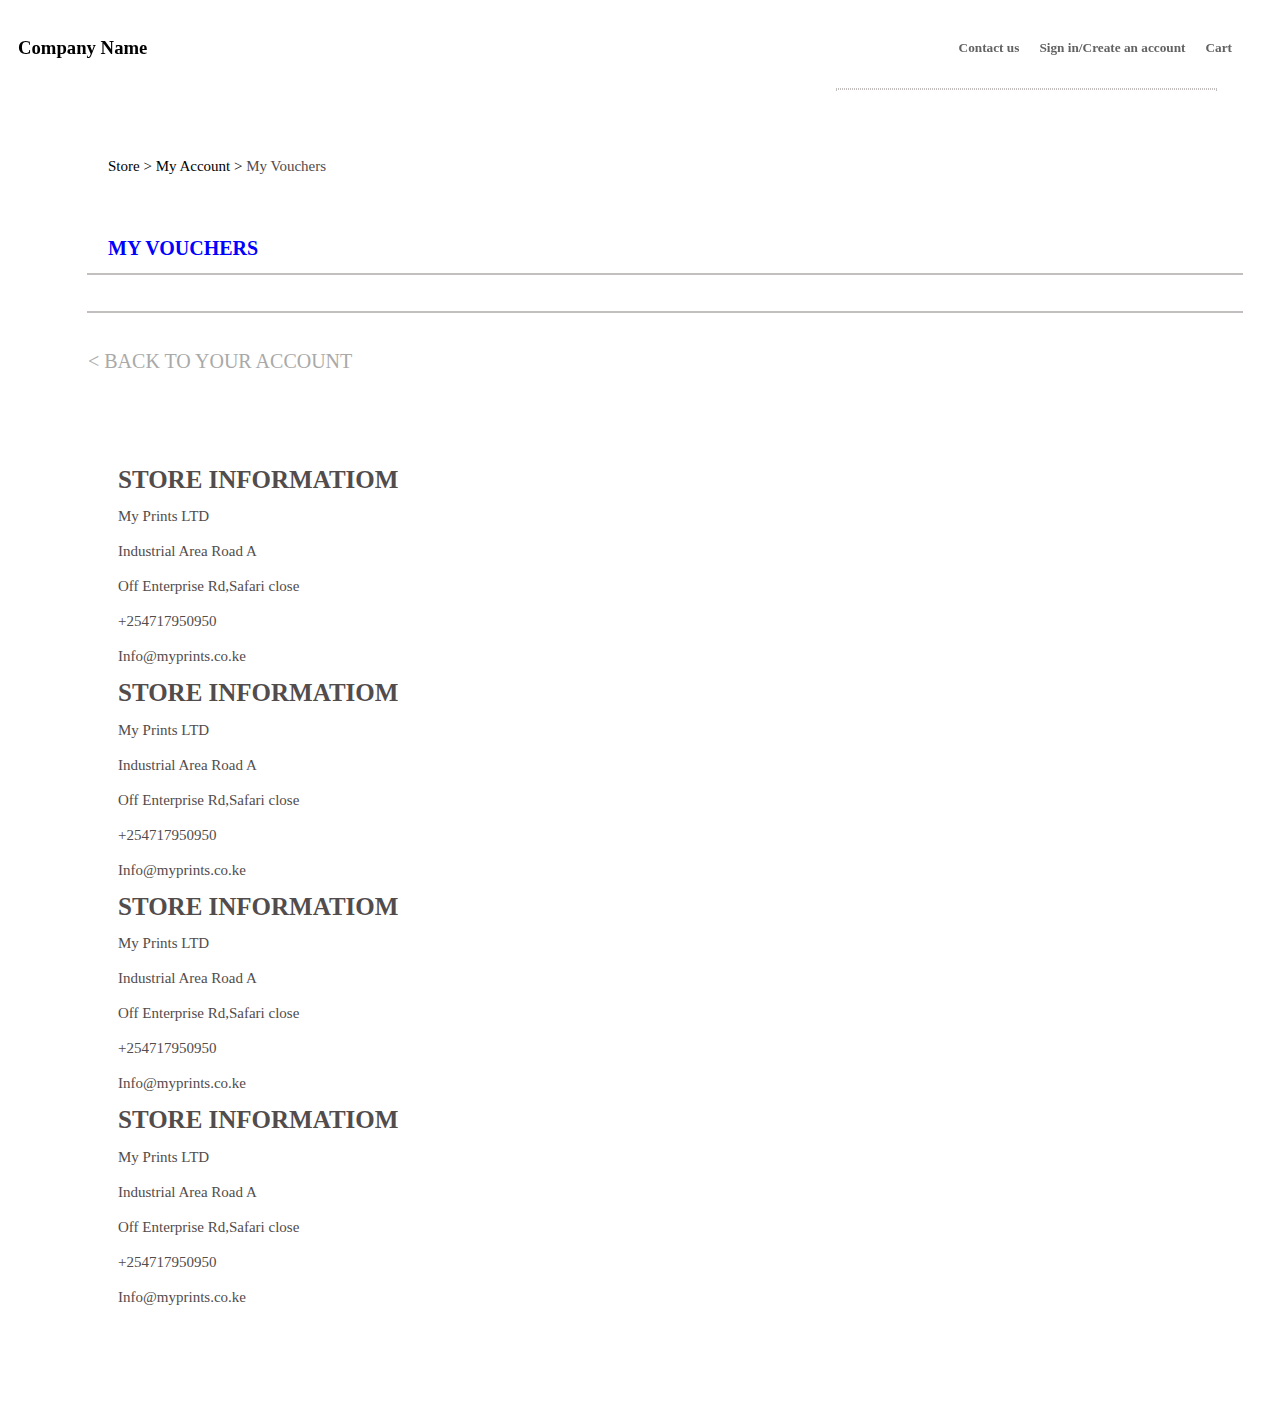
<file: templates/myvouchers.html>
<!DOCTYPE html>
<html lang="en">
<head>
    <meta charset="UTF-8">
    <meta http-equiv="X-UA-Compatible" content="IE=edge">
    <meta name="viewport" content="width=device-width, initial-scale=1.0">
    <link href="https://cdn.jsdelivr.net/npm/bootstrap@5.2.2/dist/css/bootstrap.min.css" rel="stylesheet" integrity="sha384-Zenh87qX5JnK2Jl0vWa8Ck2rdkQ2Bzep5IDxbcnCeuOxjzrPF/et3URy9Bv1WTRi" crossorigin="anonymous">
    <link rel="stylesheet" href="/static/login.css">
    <link rel="stylesheet" href="/static/contact.css">
    <link rel="stylesheet" href="/static/myaccount.css">   
    <title>Document</title>
</head>
<body>
    <div class="navbar">
        <nav>
          <h3 class="companyn"><a href="/templates/index.html">Company Name</a></h3>
          <div class="navitems">
              <h5 class="tabs"><a href="/templates/contact.html">Contact us</a></h5>
              <h5 class="tabs"><a href="/templates/login.html">Sign in/Create an account</a></h5>
              <h5 class="tabs"><a href="">Cart</a></h5>
          </div>
      </nav>
      <div id="horizontall-line"></div>
      </div>
      <div class="store">
      <a href="/templates/index.html">Store > </a><a href="/templates/myaccount.html">My Account ></a> My Vouchers
    </div><br/>

    <div class="auth">
        <h1 class="auth">MY VOUCHERS</h1>
        <div id="horizontal-line"></div>
       
          <div id="horizontal-line"></div>    
        </div>
       <div>
        <a style="text-decoration:none;color:darkgrey;margin-left:80px;font-weight:500px;font-size:20px;"href="/templates/myaccount.html">< BACK TO YOUR ACCOUNT</a>
       </div>
      <div class="footer">
        <div class="row">
          <div class="col-md-3">
          <h1>STORE INFORMATIOM</h1>
          <P>My Prints LTD</P>
          <P>Industrial Area Road A</P>
          <P>Off Enterprise Rd,Safari close</P>
          <P>+254717950950</P>
          <P>Info@myprints.co.ke</P>
        </div>
        <div class="col-md-3">
          <h1>STORE INFORMATIOM</h1>
          <P>My Prints LTD</P>
          <P>Industrial Area Road A</P>
          <P>Off Enterprise Rd,Safari close</P>
          <P>+254717950950</P>
          <P>Info@myprints.co.ke</P>
        </div>
        <div class="col-md-3">
          <h1>STORE INFORMATIOM</h1>
          <P>My Prints LTD</P>
          <P>Industrial Area Road A</P>
          <P>Off Enterprise Rd,Safari close</P>
          <P>+254717950950</P>
          <P>Info@myprints.co.ke</P>
        </div>
        <div class="col-md-3">
          <h1>STORE INFORMATIOM</h1>
          <P>My Prints LTD</P>
          <P>Industrial Area Road A</P>
          <P>Off Enterprise Rd,Safari close</P>
          <P>+254717950950</P>
          <P>Info@myprints.co.ke</P>
        </div>
        </div>
        </div>
</body>
<script src="https://cdn.jsdelivr.net/npm/@popperjs/core@2.11.6/dist/umd/popper.min.js" integrity="sha384-oBqDVmMz9ATKxIep9tiCxS/Z9fNfEXiDAYTujMAeBAsjFuCZSmKbSSUnQlmh/jp3" crossorigin="anonymous"></script>
<script src="https://cdn.jsdelivr.net/npm/bootstrap@5.2.2/dist/js/bootstrap.min.js" integrity="sha384-IDwe1+LCz02ROU9k972gdyvl+AESN10+x7tBKgc9I5HFtuNz0wWnPclzo6p9vxnk" crossorigin="anonymous"></script>
</html>
</file>
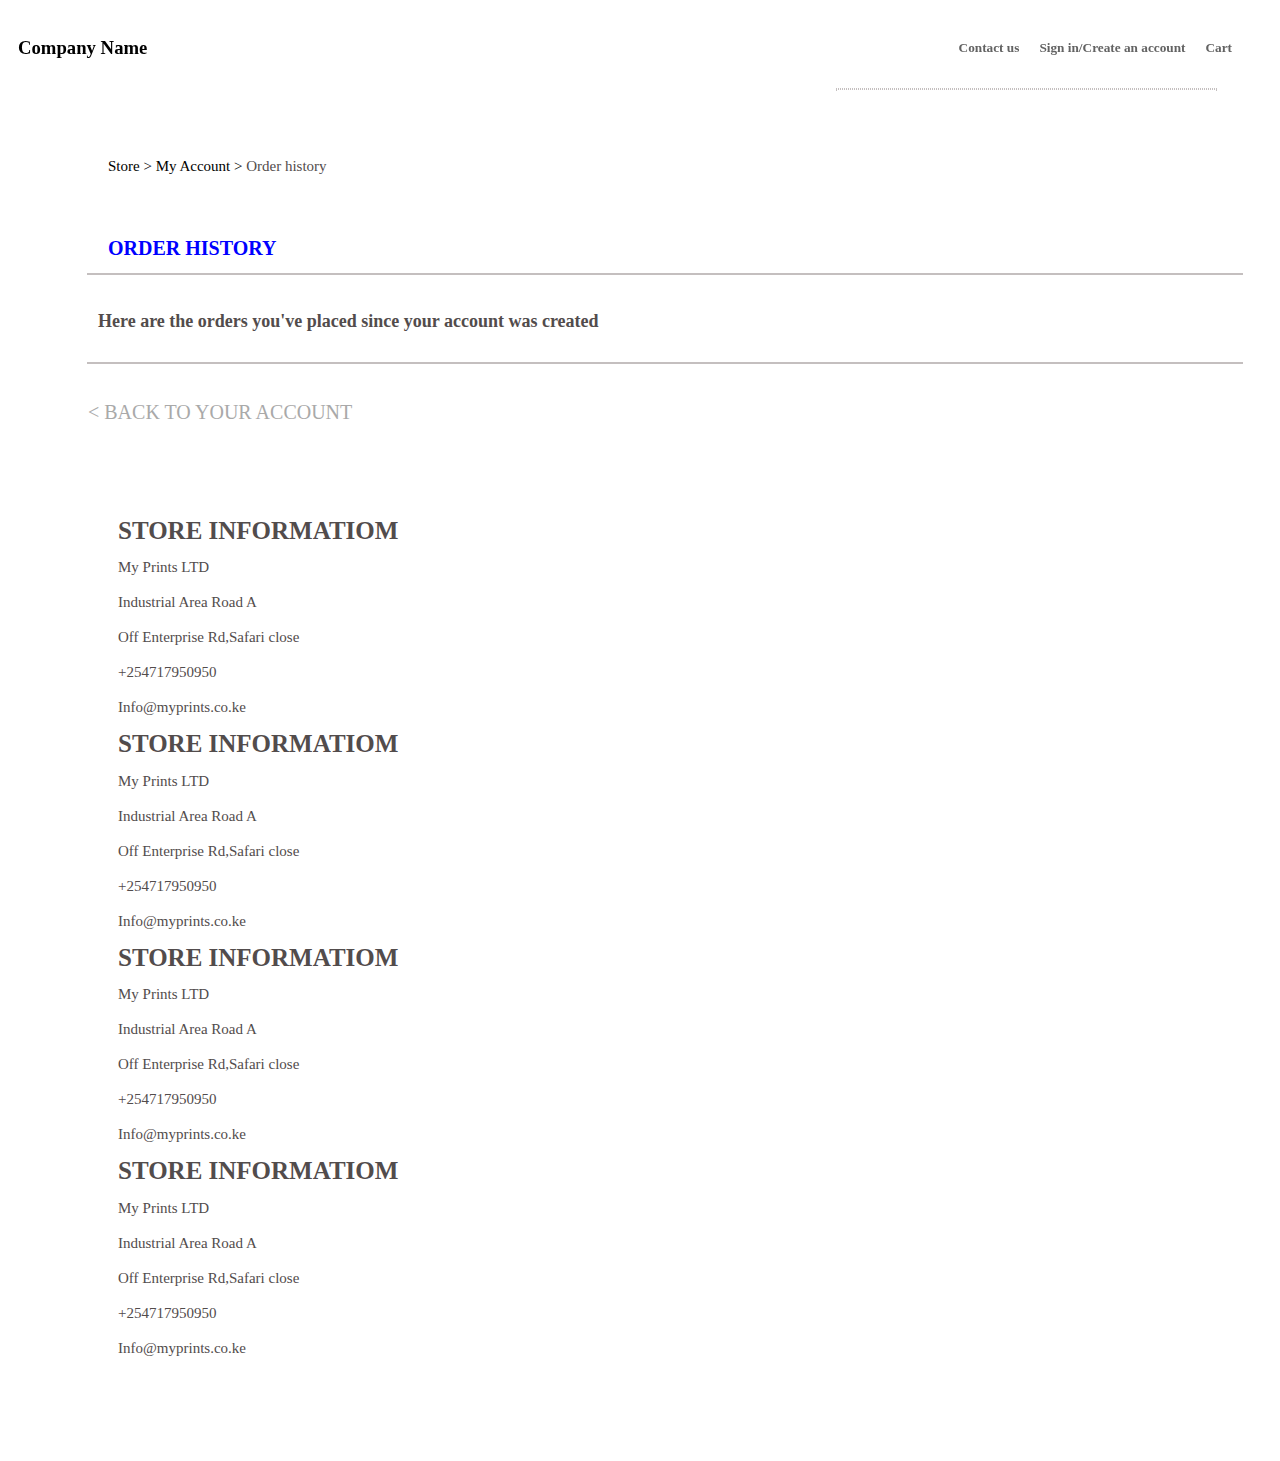
<file: templates/orderhistory.html>
<!DOCTYPE html>
<html lang="en">
<head>
    <meta charset="UTF-8">
    <meta http-equiv="X-UA-Compatible" content="IE=edge">
    <meta name="viewport" content="width=device-width, initial-scale=1.0">
    <link href="https://cdn.jsdelivr.net/npm/bootstrap@5.2.2/dist/css/bootstrap.min.css" rel="stylesheet" integrity="sha384-Zenh87qX5JnK2Jl0vWa8Ck2rdkQ2Bzep5IDxbcnCeuOxjzrPF/et3URy9Bv1WTRi" crossorigin="anonymous">
    <link rel="stylesheet" href="/static/login.css">
    <link rel="stylesheet" href="/static/contact.css">
    <link rel="stylesheet" href="/static/myaccount.css">   
    <title>Document</title>
</head>
<body>
    <div class="navbar">
        <nav>
          <h3 class="companyn"><a href="/templates/index.html">Company Name</a></h3>
          <div class="navitems">
              <h5 class="tabs"><a href="/templates/contact.html">Contact us</a></h5>
              <h5 class="tabs"><a href="/templates/login.html">Sign in/Create an account</a></h5>
              <h5 class="tabs"><a href="">Cart</a></h5>
          </div>
      </nav>
      <div id="horizontall-line"></div>
      </div>
      <div class="store">
      <a href="/templates/index.html">Store > </a><a href="/templates/myaccount.html">My Account ></a> Order history
    </div><br/>

    <div class="auth">
        <h1 class="auth">ORDER HISTORY</h1>
        <div id="horizontal-line"></div>
        <div>
            <P style="font-size:18px;margin-left: 40px;margin-bottom:30px;"><b>Here are the orders you've placed since your account was created</b></P>
          </div>
          <div id="horizontal-line"></div>    
        </div>
       <div>
        <a style="text-decoration:none;color:darkgrey;margin-left:80px;font-weight:500px;font-size:20px;"href="/templates/myaccount.html">< BACK TO YOUR ACCOUNT</a>
       </div>
      <div class="footer">
        <div class="row">
          <div class="col-md-3">
          <h1>STORE INFORMATIOM</h1>
          <P>My Prints LTD</P>
          <P>Industrial Area Road A</P>
          <P>Off Enterprise Rd,Safari close</P>
          <P>+254717950950</P>
          <P>Info@myprints.co.ke</P>
        </div>
        <div class="col-md-3">
          <h1>STORE INFORMATIOM</h1>
          <P>My Prints LTD</P>
          <P>Industrial Area Road A</P>
          <P>Off Enterprise Rd,Safari close</P>
          <P>+254717950950</P>
          <P>Info@myprints.co.ke</P>
        </div>
        <div class="col-md-3">
          <h1>STORE INFORMATIOM</h1>
          <P>My Prints LTD</P>
          <P>Industrial Area Road A</P>
          <P>Off Enterprise Rd,Safari close</P>
          <P>+254717950950</P>
          <P>Info@myprints.co.ke</P>
        </div>
        <div class="col-md-3">
          <h1>STORE INFORMATIOM</h1>
          <P>My Prints LTD</P>
          <P>Industrial Area Road A</P>
          <P>Off Enterprise Rd,Safari close</P>
          <P>+254717950950</P>
          <P>Info@myprints.co.ke</P>
        </div>
        </div>
        </div>
</body>
<script src="https://cdn.jsdelivr.net/npm/@popperjs/core@2.11.6/dist/umd/popper.min.js" integrity="sha384-oBqDVmMz9ATKxIep9tiCxS/Z9fNfEXiDAYTujMAeBAsjFuCZSmKbSSUnQlmh/jp3" crossorigin="anonymous"></script>
<script src="https://cdn.jsdelivr.net/npm/bootstrap@5.2.2/dist/js/bootstrap.min.js" integrity="sha384-IDwe1+LCz02ROU9k972gdyvl+AESN10+x7tBKgc9I5HFtuNz0wWnPclzo6p9vxnk" crossorigin="anonymous"></script>
</html>
</file>
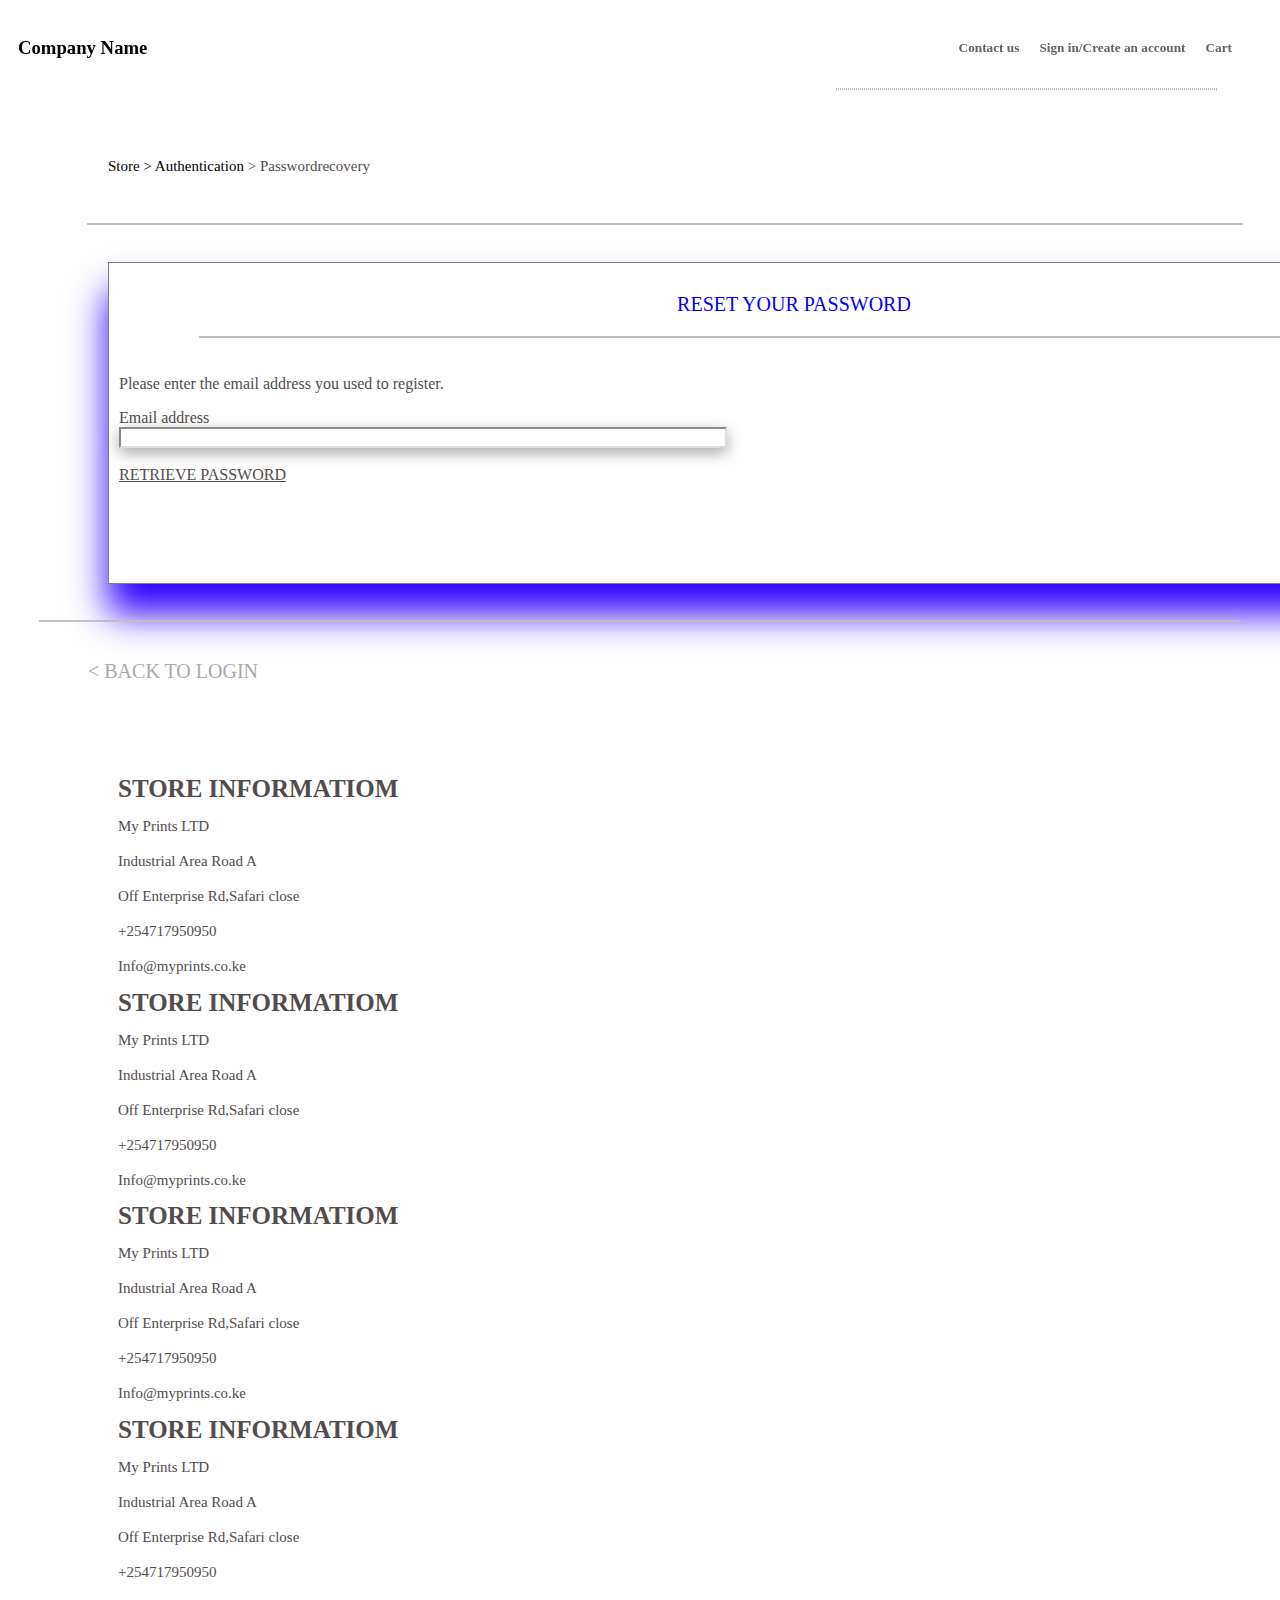
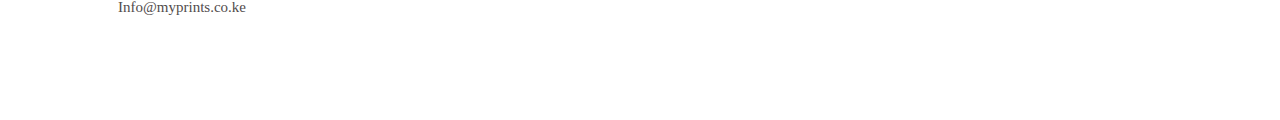
<file: templates/passwordrecovery.html>
<!DOCTYPE html>
<html lang="en">
<head>
    <meta charset="UTF-8">
    <meta http-equiv="X-UA-Compatible" content="IE=edge">
    <meta name="viewport" content="width=device-width, initial-scale=1.0">
    <link href="https://cdn.jsdelivr.net/npm/bootstrap@5.2.2/dist/css/bootstrap.min.css" rel="stylesheet" integrity="sha384-Zenh87qX5JnK2Jl0vWa8Ck2rdkQ2Bzep5IDxbcnCeuOxjzrPF/et3URy9Bv1WTRi" crossorigin="anonymous">
    <link rel="stylesheet" href="/static/login.css">
    <link rel="stylesheet" href="/static/contact.css">
    <title>Document</title>
</head>
<body>
    <div class="navbar">
        <nav>
          <h3 class="companyn"><a href="/templates/index.html">Company Name</a></h3>
          <div class="navitems">
              <h5 class="tabs"><a href="/templates/contact.html">Contact us</a></h5>
              <h5 class="tabs"><a href="/templates/login.html">Sign in/Create an account</a></h5>
              <h5 class="tabs"><a href="">Cart</a></h5>
          </div>
      </nav>
      <div id="horizontall-line"></div>
      </div>
      <div class="store">
      <a href="/templates/index.html">Store > </a><a href="/templates/login.html">Authentication</a> > Passwordrecovery
    </div><br/>
    <div class="auth">
        <div id="horizontal-line"></div>
        </div>
    
          <div class="passwordrecovery" >
            
                <form>
                    <div class="auth">
                        <p style="text-align:center;color:blue">RESET YOUR PASSWORD</p>
                        <div id="horizontal-line"></div>
                        </div>
                      <p>Please enter the email address you used to register.</p>
            <label>Email address</label><br/>
            <input style="width:600px;" class="input" type="email"><br/><br/>
            <a href="#" class="btn btn-primary">RETRIEVE PASSWORD</a>
        </form>

        </div> <br/><br/>
        
          <div id="horizontal-line"></div>    

          <div>
            <a style="text-decoration:none;color:darkgrey;margin-left:80px;font-weight:500px;font-size:20px;"href="/templates/login.html">< BACK TO LOGIN</a>
           </div>

    <div class="footer">
        <div class="row">
          <div class="col-md-3">
          <h1>STORE INFORMATIOM</h1>
          <P>My Prints LTD</P>
          <P>Industrial Area Road A</P>
          <P>Off Enterprise Rd,Safari close</P>
          <P>+254717950950</P>
          <P>Info@myprints.co.ke</P>
        </div>
        <div class="col-md-3">
          <h1>STORE INFORMATIOM</h1>
          <P>My Prints LTD</P>
          <P>Industrial Area Road A</P>
          <P>Off Enterprise Rd,Safari close</P>
          <P>+254717950950</P>
          <P>Info@myprints.co.ke</P>
        </div>
        <div class="col-md-3">
          <h1>STORE INFORMATIOM</h1>
          <P>My Prints LTD</P>
          <P>Industrial Area Road A</P>
          <P>Off Enterprise Rd,Safari close</P>
          <P>+254717950950</P>
          <P>Info@myprints.co.ke</P>
        </div>
        <div class="col-md-3">
          <h1>STORE INFORMATIOM</h1>
          <P>My Prints LTD</P>
          <P>Industrial Area Road A</P>
          <P>Off Enterprise Rd,Safari close</P>
          <P>+254717950950</P>
          <P>Info@myprints.co.ke</P>
        </div>
        </div>
        </div>
</body>
<script src="https://cdn.jsdelivr.net/npm/@popperjs/core@2.11.6/dist/umd/popper.min.js" integrity="sha384-oBqDVmMz9ATKxIep9tiCxS/Z9fNfEXiDAYTujMAeBAsjFuCZSmKbSSUnQlmh/jp3" crossorigin="anonymous"></script>
<script src="https://cdn.jsdelivr.net/npm/bootstrap@5.2.2/dist/js/bootstrap.min.js" integrity="sha384-IDwe1+LCz02ROU9k972gdyvl+AESN10+x7tBKgc9I5HFtuNz0wWnPclzo6p9vxnk" crossorigin="anonymous"></script>
</html>
</file>
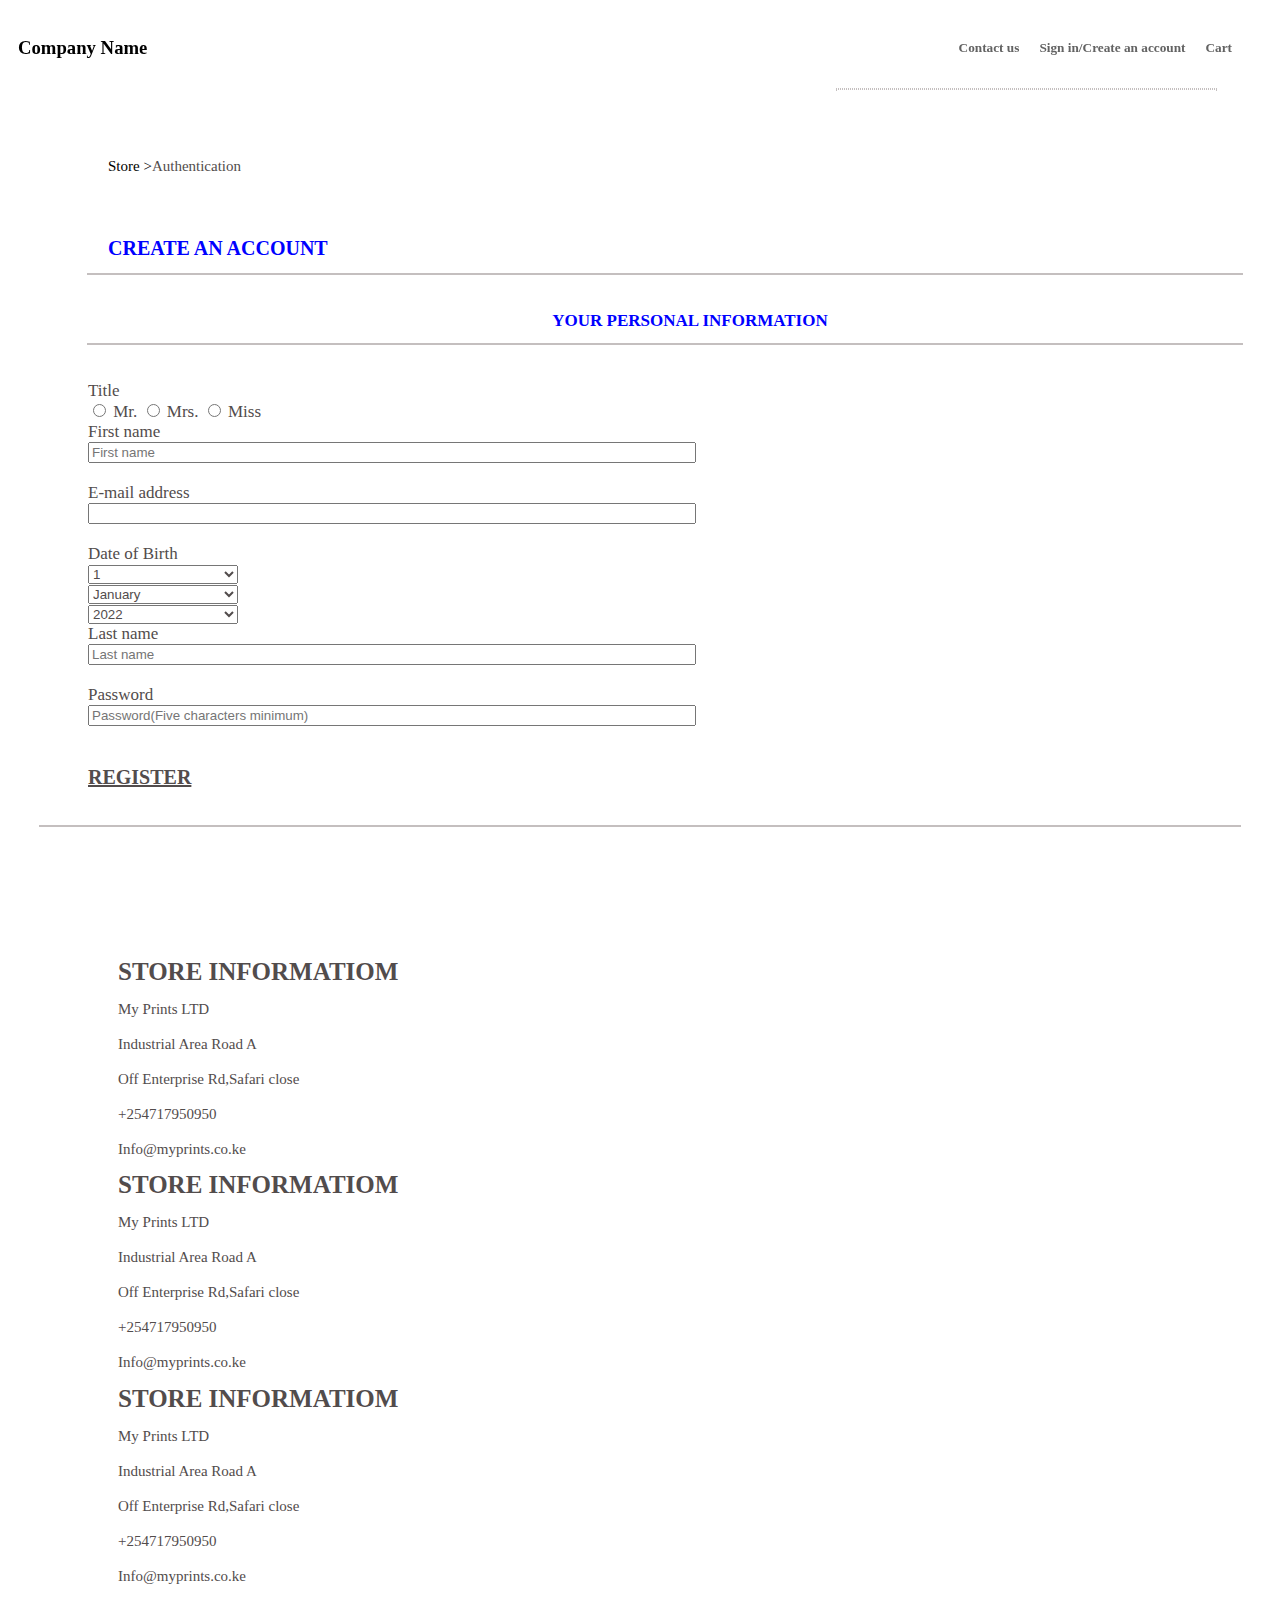
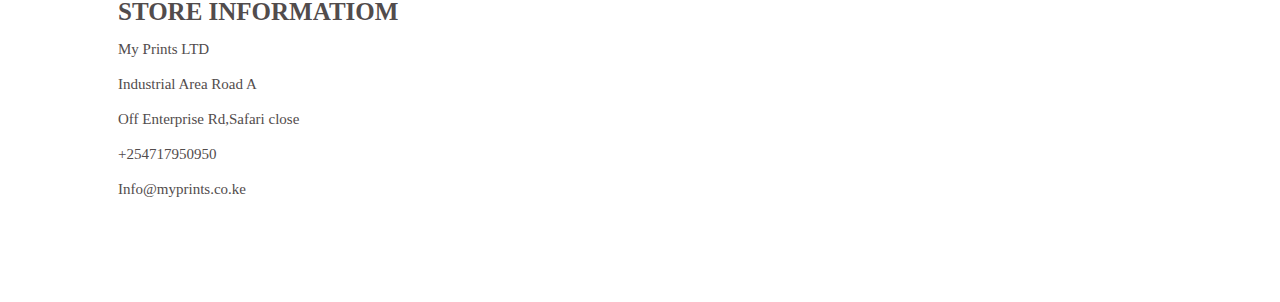
<file: templates/signupform.html>
<!DOCTYPE html>
<html lang="en">
<head>
    <meta charset="UTF-8">
    <meta http-equiv="X-UA-Compatible" content="IE=edge">
    <meta name="viewport" content="width=device-width, initial-scale=1.0">
    <link href="https://cdn.jsdelivr.net/npm/bootstrap@5.2.2/dist/css/bootstrap.min.css" rel="stylesheet" integrity="sha384-Zenh87qX5JnK2Jl0vWa8Ck2rdkQ2Bzep5IDxbcnCeuOxjzrPF/et3URy9Bv1WTRi" crossorigin="anonymous">
    <link rel="stylesheet" href="/static/login.css">
    <link rel="stylesheet" href="/static/contact.css">
    <link rel="stylesheet" href="/static/myaccount.css">   
    <link rel="stylesheet" href="/static/pinfo.css">
    <title>Document</title>
</head>
<body>
    <div class="navbar">
        <nav>
          <h3 class="companyn"><a href="/templates/index.html">Company Name</a></h3>
          <div class="navitems">
              <h5 class="tabs"><a href="/templates/contact.html">Contact us</a></h5>
              <h5 class="tabs"><a href="/templates/login.html">Sign in/Create an account</a></h5>
              <h5 class="tabs"><a href="">Cart</a></h5>
          </div>
      </nav>
      <div id="horizontall-line"></div>
      </div>
      <div class="store">
      <a href="/templates/index.html">Store ></a>Authentication
    </div><br/>

    <div class="auth">
        <h1 class="auth">CREATE AN ACCOUNT</h1>
        <div id="horizontal-line"></div>
        <h1 style="text-align:center;font-size:17px;" class="auth">YOUR PERSONAL INFORMATION</h1>
        <div id="horizontal-line"></div>
       
<div>
  <form class="pinfo">
    <div>
      Title<br/>
      <input type="radio"> Mr.
      <input type="radio"> Mrs.
      <input type="radio"> Miss
    </div>
    <div class="row">
<div class="col-md-6">
  <label>First name</label><br/>
  <input class="tbox"type="text" placeholder="First name"><br/><br/>
  <label>E-mail address</label><br/>
  <input class="tbox" type="email"><br/><br/>
  <label >Date of Birth</label><br/>
  <div class="row">
    <div class="col-md-4">
      <select class="ttbox">
        <option value="">1</option>
        <option value="">2</option>
        <option value="">3</option>
        <option value="">4</option>
        <option value="">5</option>
        <option value="">6</option>
        <option value="">7</option>
        <option value="">8</option>
        <option value="">9</option>
        <option value="">10</option>
        <option value="">11</option>
        <option value="">12</option>
        <option value="">13</option>
        <option value="">14</option>
        <option value="">15</option>
        <option value="">16</option>
        <option value="">17</option>
        <option value="">18</option>
        <option value="">19</option>
        <option value="">20</option>
        <option value="">21</option>
        <option value="">22</option>
        <option value="">23</option>
        <option value="">24</option>
        <option value="">25</option>
        <option value="">26</option>
        <option value="">27</option>
        <option value="">28</option>
        <option value="">29</option>
        <option value="">30</option>
        <option value="">31</option>
    </select>
    </div>
    <div class="col-md-4">
      <select class="ttbox">
        <option value="">January</option>
        <option value="">February</option>
        <option value="">March</option>
        <option value="">April</option>
        <option value="">May</option>
        <option value="">June</option>
        <option value="">July</option>
        <option value="">August</option>
        <option value="">September</option>
        <option value="">October</option>
        <option value="">November</option>
        <option value="">December</option>
    </select>
    </div>
    <div class="col-md-4">
      <select class="ttbox">
        <option value="">2022</option>
        <option value="">2021</option>
        <option value="">2020</option>
        <option value="">2019</option>
        <option value="">2018</option>
        <option value="">2017</option>
        <option value="">2016</option>
        <option value="">2015</option>
        <option value="">2014</option>
        <option value="">2013</option>
        <option value="">2012</option>
        <option value="">2011</option>
        <option value="">2010</option>
        <option value="">2009</option>
        <option value="">2008</option>
        <option value="">2007</option>
        <option value="">2006</option>
        <option value="">2005</option>
        <option value="">2004</option>
        <option value="">2003</option>
        <option value="">2002</option>
        <option value="">2001</option>
        <option value="">2000</option>
        <option value="">1999</option>
        <option value="">1998</option>
        <option value="">1997</option>
        <option value="">1996</option>
        <option value="">1995</option>
        <option value="">1994</option>
        <option value="">1993</option>
        <option value="">1992</option>
        <option value="">1991</option>
        <option value="">1990</option>
        <option value="">1989</option>
        <option value="">1988</option>
        <option value="">1987</option>
        <option value="">1986</option>
        <option value="">1985</option>
        <option value="">1984</option>
        <option value="">1983</option>
        <option value="">1982</option>
        <option value="">1981</option>
        <option value="">1980</option>
        <option value="">1979</option>
        <option value="">1978</option>
        <option value="">1976</option>
        <option value="">1975</option>
        <option value="">1974</option>
        <option value="">1973</option>
        <option value="">1972</option>
        <option value="">1971</option>
        <option value="">1970</option>
        </select>
    </div>
</div>
</div>
<div class="col-md-6">
  <label>Last name</label><br/>
  <input class="tbox" type="text" placeholder="Last name"><br/><br/>
  <label>Password</label><br/>
  <input class="tbox" type="password" placeholder="Password(Five characters minimum)"><br/><br/>  
</div>
 </div>
 <br/>
 <a style="width:150px;font-size:20px;"href="#" class="btn btn-primary"><b>REGISTER </b></a>
</div>
    </form>
  
</div><br/><br/>

          <div id="horizontal-line"></div>    
        </div>
       
      <div class="footer">
        <div class="row">
          <div class="col-md-3">
          <h1>STORE INFORMATIOM</h1>
          <P>My Prints LTD</P>
          <P>Industrial Area Road A</P>
          <P>Off Enterprise Rd,Safari close</P>
          <P>+254717950950</P>
          <P>Info@myprints.co.ke</P>
        </div>
        <div class="col-md-3">
          <h1>STORE INFORMATIOM</h1>
          <P>My Prints LTD</P>
          <P>Industrial Area Road A</P>
          <P>Off Enterprise Rd,Safari close</P>
          <P>+254717950950</P>
          <P>Info@myprints.co.ke</P>
        </div>
        <div class="col-md-3">
          <h1>STORE INFORMATIOM</h1>
          <P>My Prints LTD</P>
          <P>Industrial Area Road A</P>
          <P>Off Enterprise Rd,Safari close</P>
          <P>+254717950950</P>
          <P>Info@myprints.co.ke</P>
        </div>
        <div class="col-md-3">
          <h1>STORE INFORMATIOM</h1>
          <P>My Prints LTD</P>
          <P>Industrial Area Road A</P>
          <P>Off Enterprise Rd,Safari close</P>
          <P>+254717950950</P>
          <P>Info@myprints.co.ke</P>
        </div>
        </div>
        </div>
</body>
<script src="https://cdn.jsdelivr.net/npm/@popperjs/core@2.11.6/dist/umd/popper.min.js" integrity="sha384-oBqDVmMz9ATKxIep9tiCxS/Z9fNfEXiDAYTujMAeBAsjFuCZSmKbSSUnQlmh/jp3" crossorigin="anonymous"></script>
<script src="https://cdn.jsdelivr.net/npm/bootstrap@5.2.2/dist/js/bootstrap.min.js" integrity="sha384-IDwe1+LCz02ROU9k972gdyvl+AESN10+x7tBKgc9I5HFtuNz0wWnPclzo6p9vxnk" crossorigin="anonymous"></script>
</html>
</file>
<file: static/login.css>
*{
    color: rgb(82, 76, 76);
}
nav{
    padding: 10px;
    display: flex;
    justify-content: space-between;
    position: absolute;
    width: 100%;
    top: 0;
    left: 0;
    position: sticky;    
}
.navitems{
    color:rgb(48, 47, 47);
    display: flex;
    margin-right: 50px;  
}
.tabs a{
    color: rgb(99, 99, 99);
    text-decoration: none}

.tabs a:hover{
    color: blue;
}
.tabs{
    margin-left: 20px;
}
#horizontall-line{
    border: 1px dotted rgb(196, 191, 191); width: 30%; margin: auto; margin-bottom: 3%; margin-right: 55px;
}

.companyn a{
    color: #000;
    text-decoration: none;
  }
  .companyn a:hover{
    color: blue;
  }
.footer{
    padding:80px;
    margin-left: 30px;
    font-size:15px;
    line-height:20px;
    color:#353333;
  }
  .footer h1{
      font-size: 25px;
  }
  .loginforms{
    display: flex;
    margin-left: 100px;
    justify-content: space-between;

  }
  .createaccount{
    -webkit-box-shadow:0px 0px 50px 30px #b61f1f ;
-moz-box-shadow:0px 0px 50px 30px #0026ff ;
    box-shadow:  0px 30px 35px #2f00ff;
    border-color: #ebe2e2;
    width: 600px;
    height: 300px;
  padding: 10px;
  border: 1px solid gray;
  margin: 0;
  }


  .signin{
    -webkit-box-shadow:0px 0px 50px 30px #b61f1f ;
-moz-box-shadow:0px 0px 50px 30px #0026ff ;
    box-shadow:  0px 30px 35px #2f00ff;
    border-color: #ebe2e2;
    width: 600px;
    height: 300px;
  padding: 10px;
  border: 1px solid gray;
  margin: 0;
  margin-right: 90px;
  }
  #horizontal-line{
    border: 1px solid rgb(196, 191, 191); width: 95%; margin: auto; margin-bottom: 3%;
  }
  .store{
    padding:30px;
    margin-left: 70px;
    font-size:15px;
  }
  .store a{
    color: #000;
    text-decoration: none;
  }
  .store a:hover{
    color: blue;
  }
  .auth{
    margin-left: 50px;
    color: blue;
    font-size:20px;
  }
  .heading{
    color: blue;
    font-size:20px;
  }
  .input{
    box-shadow: rgba(0, 0, 0, 0.35) 0px 5px 15px;
border-color: rgb(224, 219, 219);  
}
.passwordrecovery{
  -webkit-box-shadow:0px 0px 50px 30px #b61f1f ;
    -moz-box-shadow:0px 0px 50px 30px #0026ff ;
        box-shadow:  0px 30px 35px #2f00ff;
        border-color: #ebe2e2;
        width: 1300px;
        height: 300px;
      padding: 10px;
      border: 1px solid gray;
      margin-left: 100px;
      
}
</file>
<file: static/contact.css>
.contactus{
    -webkit-box-shadow:0px 0px 50px 30px #b61f1f ;
    -moz-box-shadow:0px 0px 50px 30px #0026ff ;
        box-shadow:  0px 30px 35px #2f00ff;
        border-color: #ebe2e2;
        width: 850px;
        height: 550px;
      padding: 10px;
      border: 1px solid gray;
      margin-left: 300px;
      
}
.formitems{
    display: flex;
}
.message{
    height: 250px;
    width: 450px;
}
</file>
<file: static/myaccount.css>
/* CARDS */
  
  .cards {
    display: flex;
    flex-wrap: wrap;
    justify-content: space-between;
  }
  
  .card {
    margin: 20px;
    padding: 20px;
    width: 400px;
    min-height: 100px;
    display: grid;
    grid-template-rows: 20px 50px 1fr 50px;
    border-radius: 10px;
    box-shadow: 0px 6px 10px rgba(0, 0, 0, 0.25);
    transition: all 0.2s;
  }
  
  .card:hover {
    box-shadow: 0px 6px 10px rgba(0, 0, 0, 0.4);
    transform: scale(1.01);
  }
  
  
  .card__link:hover::after {
    width: 100%;
  }
  
  
  .card__icon {
    grid-row: 2/3;
    font-size: 20px;
  }
  
  .card__title {
    grid-row: 3/4;
    font-weight: 400;
    font-size: 20px;
    color: #ffffff;
  }
  
  
  
  /* CARD BACKGROUNDS */
  
  .card-1 {
    background: radial-gradient(#385c5f, #3fbafe);
  }
  
  .card-2 {
    background: radial-gradient(#385c5f, #3fbafe);
  }
  
  .card-3 {
    background: radial-gradient(#385c5f, #3fbafe);
  }
  
  .card-4 {
    background: radial-gradient(#385c5f, #3fbafe);
  }
  
  .card-5 {
    background: radial-gradient(#385c5f, #3fbafe);
  }
  
  /* RESPONSIVE */
  
  @media (max-width: 1600px) {
    .cards {
      justify-content: center;
    }
  }
</file>
<file: static/pinfo.css>
.tbox{
    width: 600px;
}
.ttbox{
    width: 150px;
}
.pinfo{
    margin-left: 30px;
    font-size:17px

}
</file>
